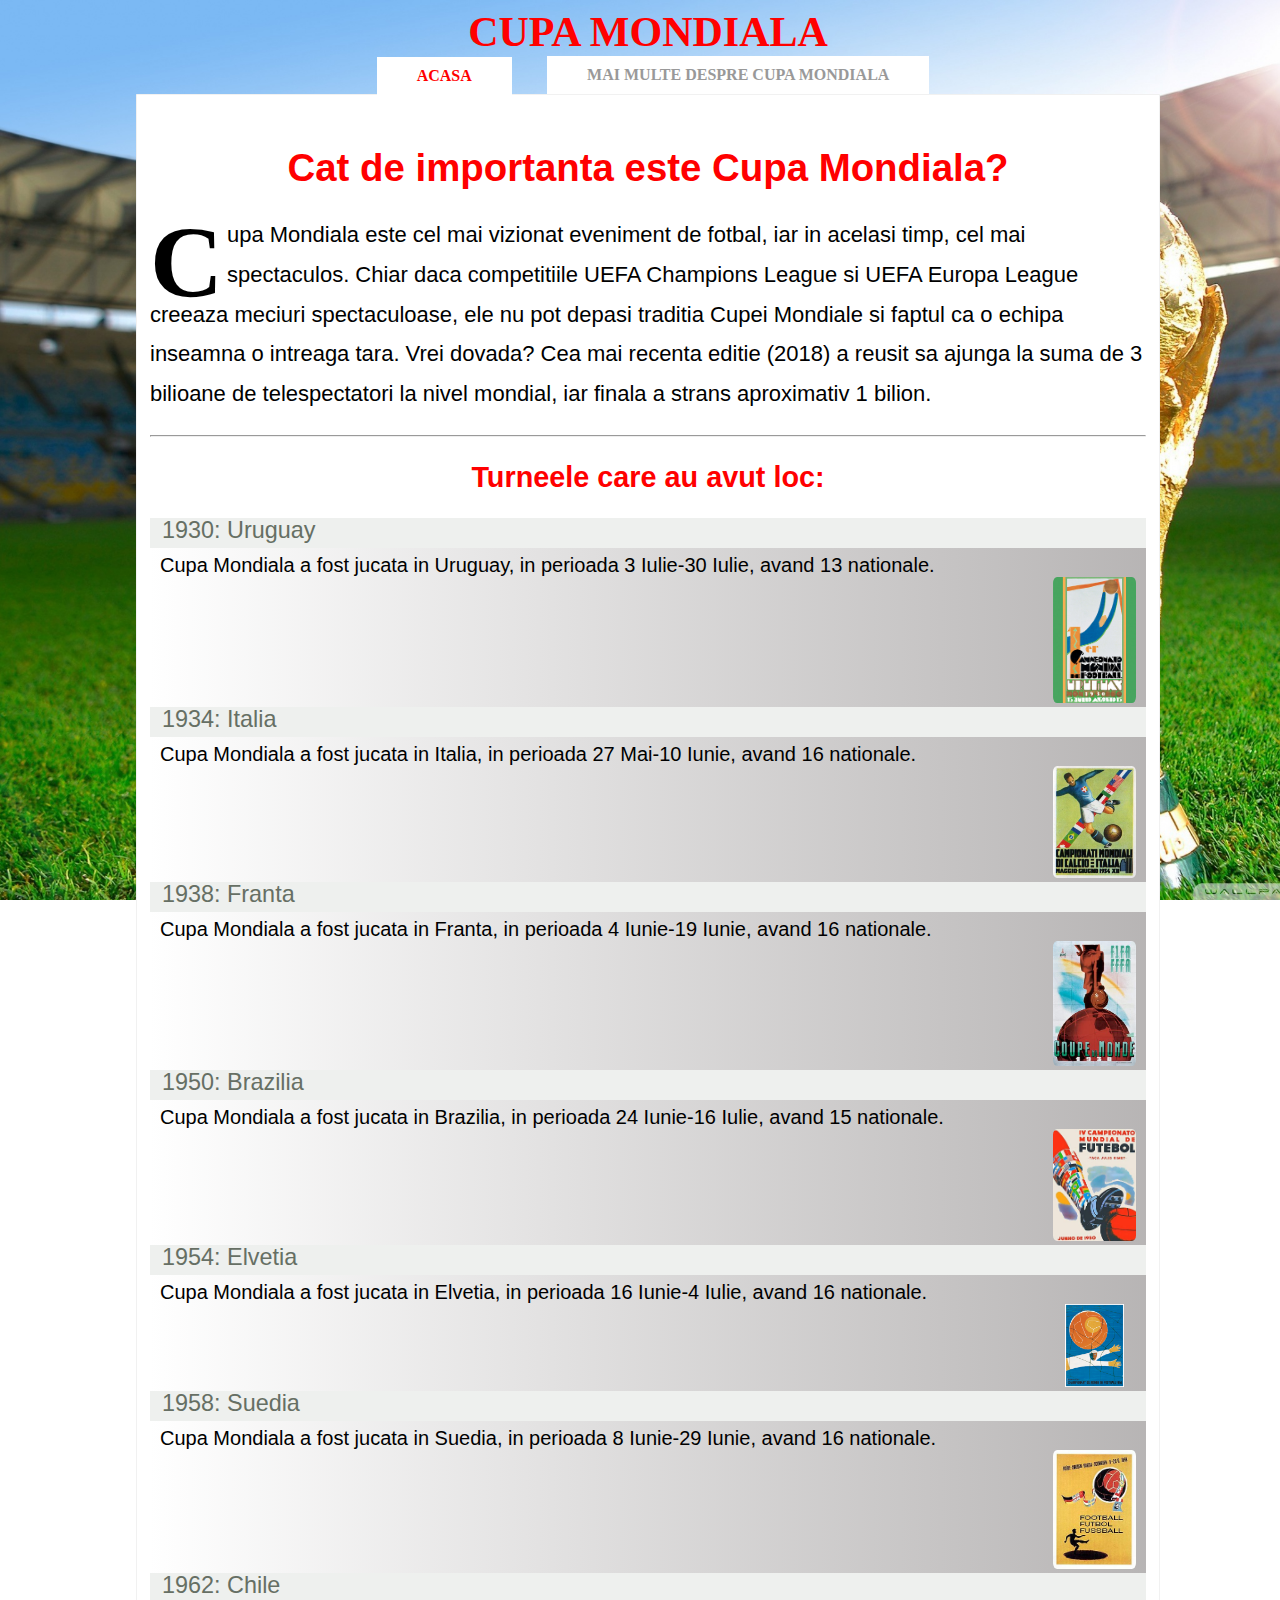
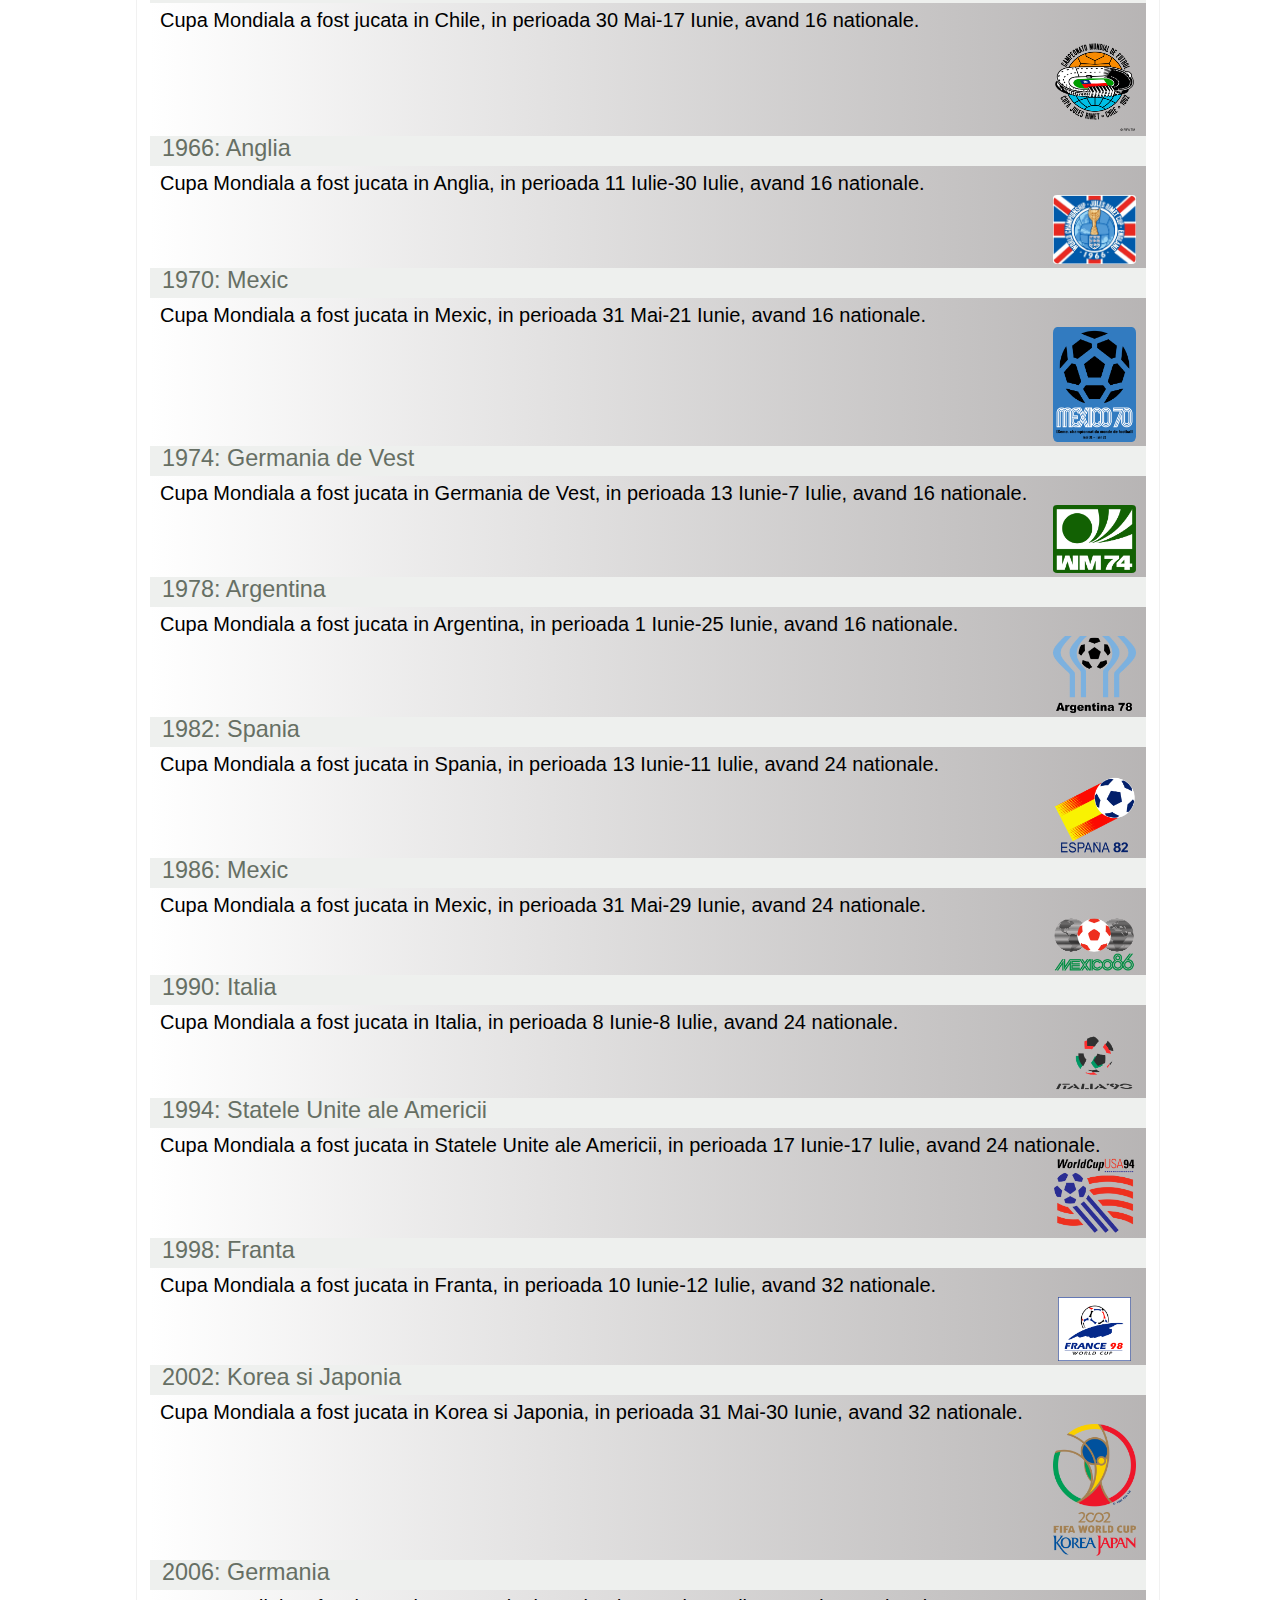
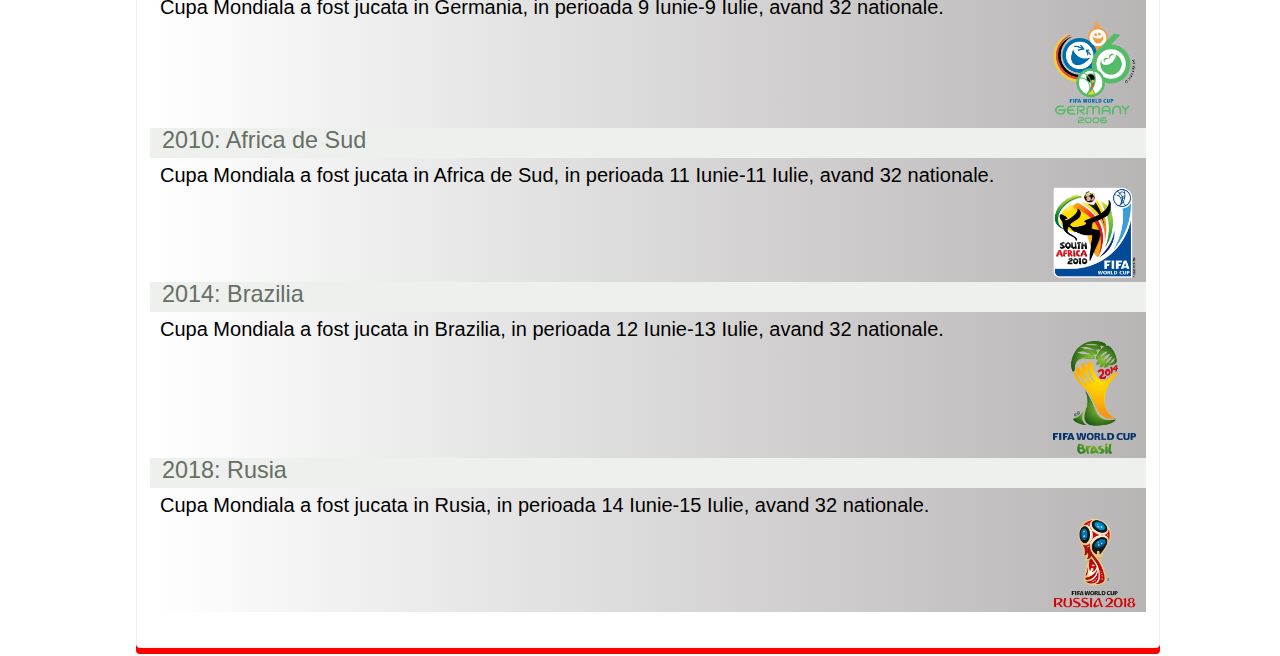
<file: Tehnici Web/Examen/index.html>
<!doctype html>
<html lang="ro">
<head>
    <title>Fifa World Cup</title>
    <meta charset="UTF-8">
    <meta name="viewport" content="width=device-width, initial-scale=1.0">
    <meta http-equiv="X-UA-Compatible" content="ie=edge">
    <link rel="stylesheet" type="text/css" href="css/style.css">
    <meta name="description" content="Cupa Mondiala. O competitie sportiva cu traditie si multi fani.">
    <meta name="keywords" content="FIFA, World, Cup, Fifa World Cup, Football, History, Ball, Competition">
    <script src="js/task6niv1.js"></script>
    <script src="js/task16niv1.js"></script>
</head>
<body onload="salut()">
    <header class="header">
        <h1 class="titlu">Cupa Mondiala</h1>
    </header>
    <nav class="menu">
        <a class="menu-item menu-item-active" href="index.html">Acasa</a>
        <div class="dropdown">
        <div class="dropbtn">Mai multe despre Cupa Mondiala</div>
            <div class="dropdown-content">
                <a href="golgheteri.html">Golgheteri</a>
                <a href="finale.html">Finale</a>
                <a href="js.html">Extra</a>
                <a href="examen.html">Extra Extra Examen</a>
            </div>
        </div> 
    </nav>
    <div class="resume-container">
        <h1 style="text-align:center;">Cat de importanta este Cupa Mondiala?</h1>
            <p class="highlight"><span class="first">C</span>upa Mondiala este 
            cel mai vizionat eveniment de fotbal, iar in acelasi timp, cel mai spectaculos.
            Chiar daca competitiile UEFA Champions League si UEFA Europa League creeaza meciuri spectaculoase,
            ele nu pot depasi traditia Cupei Mondiale si faptul ca o echipa inseamna o intreaga tara. Vrei dovada? Cea mai recenta editie (2018) 
            a reusit sa ajunga la suma de 3 bilioane de telespectatori la nivel mondial, iar finala a strans aproximativ 1 bilion.</p>
        <hr>
        <p id="countdown" style="text-align:center";></p><!--task 6 nivel 1-->
        <h2 style="text-align:center;"> Turneele care au avut loc:</h2>
        <div class="nch">
            <div class="excerpt">
                <h3>1930: Uruguay</h3>
                <div class="Scris">
                   <div class="continut"> Cupa Mondiala a fost jucata in Uruguay, in perioada 3 Iulie-30 Iulie, avand 13 nationale.</div> 
                        <img src="img/30.jpg" alt="Official poster World Cup 1930" width="80" height="80" ></div>

                <h3>1934: Italia</h3>
                <div class="Scris">
                    <div class="continut">Cupa Mondiala a fost jucata in Italia, in perioada 27 Mai-10 Iunie, avand 16 nationale.</div> 
                        <img src="img/34.jpg" alt="Official poster World Cup 1934" width="80" height="80" ></div>

                <h3>1938: Franta </h3>
                <div class="Scris">
                    <div class="continut">Cupa Mondiala a fost jucata in Franta, in perioada 4 Iunie-19 Iunie, avand 16 nationale.</div> 
                        <img src="img/38.jpg" alt="Official poster World Cup 1938"  width="80" height="80" ></div>

                <h3>1950: Brazilia </h3>
                <div class="Scris">
                    <div class="continut">Cupa Mondiala a fost jucata in Brazilia, in perioada 24 Iunie-16 Iulie, avand 15 nationale.</div> 
                        <img src="img/50.jpg" alt="Official poster World Cup 1950" width="80" height="80" ></div>

                <h3>1954: Elvetia </h3>
                <div class="Scris">
                    <div class="continut">Cupa Mondiala a fost jucata in Elvetia, in perioada 16 Iunie-4 Iulie, avand 16 nationale.</div> 
                        <img src="img/54.png" alt="Official poster World Cup 1954" width="80" height="80" ></div>

                <h3>1958: Suedia</h3>
                <div class="Scris">
                    <div class="continut">Cupa Mondiala a fost jucata in Suedia, in perioada 8 Iunie-29 Iunie, avand 16 nationale.</div> 
                        <img src="img/58.jpg" alt="Official poster World Cup 1958" width="80" height="80" ></div>

                <h3>1962: Chile</h3>
                <div class="Scris">
                    <div class="continut">Cupa Mondiala a fost jucata in Chile, in perioada 30 Mai-17 Iunie, avand 16 nationale.</div> 
                        <img src="img/62.png" alt="Official poster World Cup 1962" width="80" height="80" ></div>

                <h3>1966: Anglia</h3>
                <div class="Scris">
                    <div class="continut">Cupa Mondiala a fost jucata in Anglia, in perioada 11 Iulie-30 Iulie, avand 16 nationale.</div> 
                        <img src="img/66.png" alt="Official poster World Cup 1966" width="80" height="80" ></div>

                <h3>1970: Mexic</h3>
                <div class="Scris">
                    <div class="continut">Cupa Mondiala a fost jucata in Mexic, in perioada 31 Mai-21 Iunie, avand 16 nationale.</div> 
                        <img src="img/70.jpg" alt="Official poster World Cup 1970" width="80" height="80" ></div>

                <h3>1974: Germania de Vest</h3>
                <div class="Scris">
                    <div class="continut">Cupa Mondiala a fost jucata in Germania de Vest, in perioada 13 Iunie-7 Iulie, avand 16 nationale.</div> 
                        <img src="img/74.png" alt="Official poster World Cup 1974" width="80" height="80" ></div>

                <h3>1978: Argentina</h3>
                <div class="Scris">
                    <div class="continut">Cupa Mondiala a fost jucata in Argentina, in perioada 1 Iunie-25 Iunie, avand 16 nationale.</div> 
                        <img src="img/78.png" alt="Official poster World Cup 1978" width="80" height="80" ></div>

                <h3>1982: Spania</h3>
                <div class="Scris">
                    <div class="continut">Cupa Mondiala a fost jucata in Spania, in perioada 13 Iunie-11 Iulie, avand 24 nationale.</div> 
                        <img src="img/82.png" alt="Official poster World Cup 1982" width="80" height="80" ></div>

                <h3>1986: Mexic</h3>
                <div class="Scris">
                    <div class="continut">Cupa Mondiala a fost jucata in Mexic, in perioada 31 Mai-29 Iunie, avand 24 nationale.</div> 
                        <img src="img/86.png" alt="Official poster World Cup 1986" width="80" height="80" ></div>

                <h3>1990: Italia</h3>
                <div class="Scris">
                    <div class="continut">Cupa Mondiala a fost jucata in Italia, in perioada 8 Iunie-8 Iulie, avand 24 nationale.</div> 
                        <img src="img/90.png" alt="Official poster World Cup 1990" width="80" height="80" ></div>

                <h3>1994: Statele Unite ale Americii</h3>
                <div class="Scris">
                    <div class="continut">Cupa Mondiala a fost jucata in Statele Unite ale Americii, in perioada 17 Iunie-17 Iulie, avand 24 nationale.</div> 
                        <img src="img/94.png" alt="Official poster World Cup 1994" width="80" height="80" ></div>

                <h3>1998: Franta</h3>
                <div class="Scris">
                    <div class="continut">Cupa Mondiala a fost jucata in Franta, in perioada 10 Iunie-12 Iulie, avand 32 nationale.</div> 
                        <img src="img/98.png" alt="Official poster World Cup 1998" width="80" height="80"></div>

                <h3>2002: Korea si Japonia</h3>
                <div class="Scris">
                    <div class="continut">Cupa Mondiala a fost jucata in Korea si Japonia, in perioada 31 Mai-30 Iunie, avand 32 nationale.</div> 
                        <img src="img/02.png" alt="Official poster World Cup 2002" width="80" height="80"  ></div>

                <h3>2006: Germania</h3>
                <div class="Scris">
                    <div class="continut">Cupa Mondiala a fost jucata in Germania, in perioada 9 Iunie-9 Iulie, avand 32 nationale.</div> 
                        <img src="img/06.png" alt="Official poster World Cup 2006" width="80" height="80" ></div>

                <h3>2010: Africa de Sud</h3>
                <div class="Scris">
                    <div class="continut">Cupa Mondiala a fost jucata in Africa de Sud, in perioada 11 Iunie-11 Iulie, avand 32 nationale.</div> 
                        <img src="img/10.png" alt="Official poster World Cup 2010" width="80" height="80" ></div>

                <h3>2014: Brazilia</h3>
                <div class="Scris">
                    <div class="continut">Cupa Mondiala a fost jucata in Brazilia, in perioada 12 Iunie-13 Iulie, avand 32 nationale.</div> 
                        <img src="img/14.png" alt="Official poster World Cup 2014" width="80" height="80" ></div>

                <h3>2018: Rusia</h3>
                <div class="Scris">
                    <div class="continut">Cupa Mondiala a fost jucata in Rusia, in perioada 14 Iunie-15 Iulie, avand 32 nationale.</div> 
                        <img src="img/18.png" alt="Official poster World Cup 2018" width="80" height="80" ></div>
            </div>
        </div>
    </div>
</body>
</html>
</file>
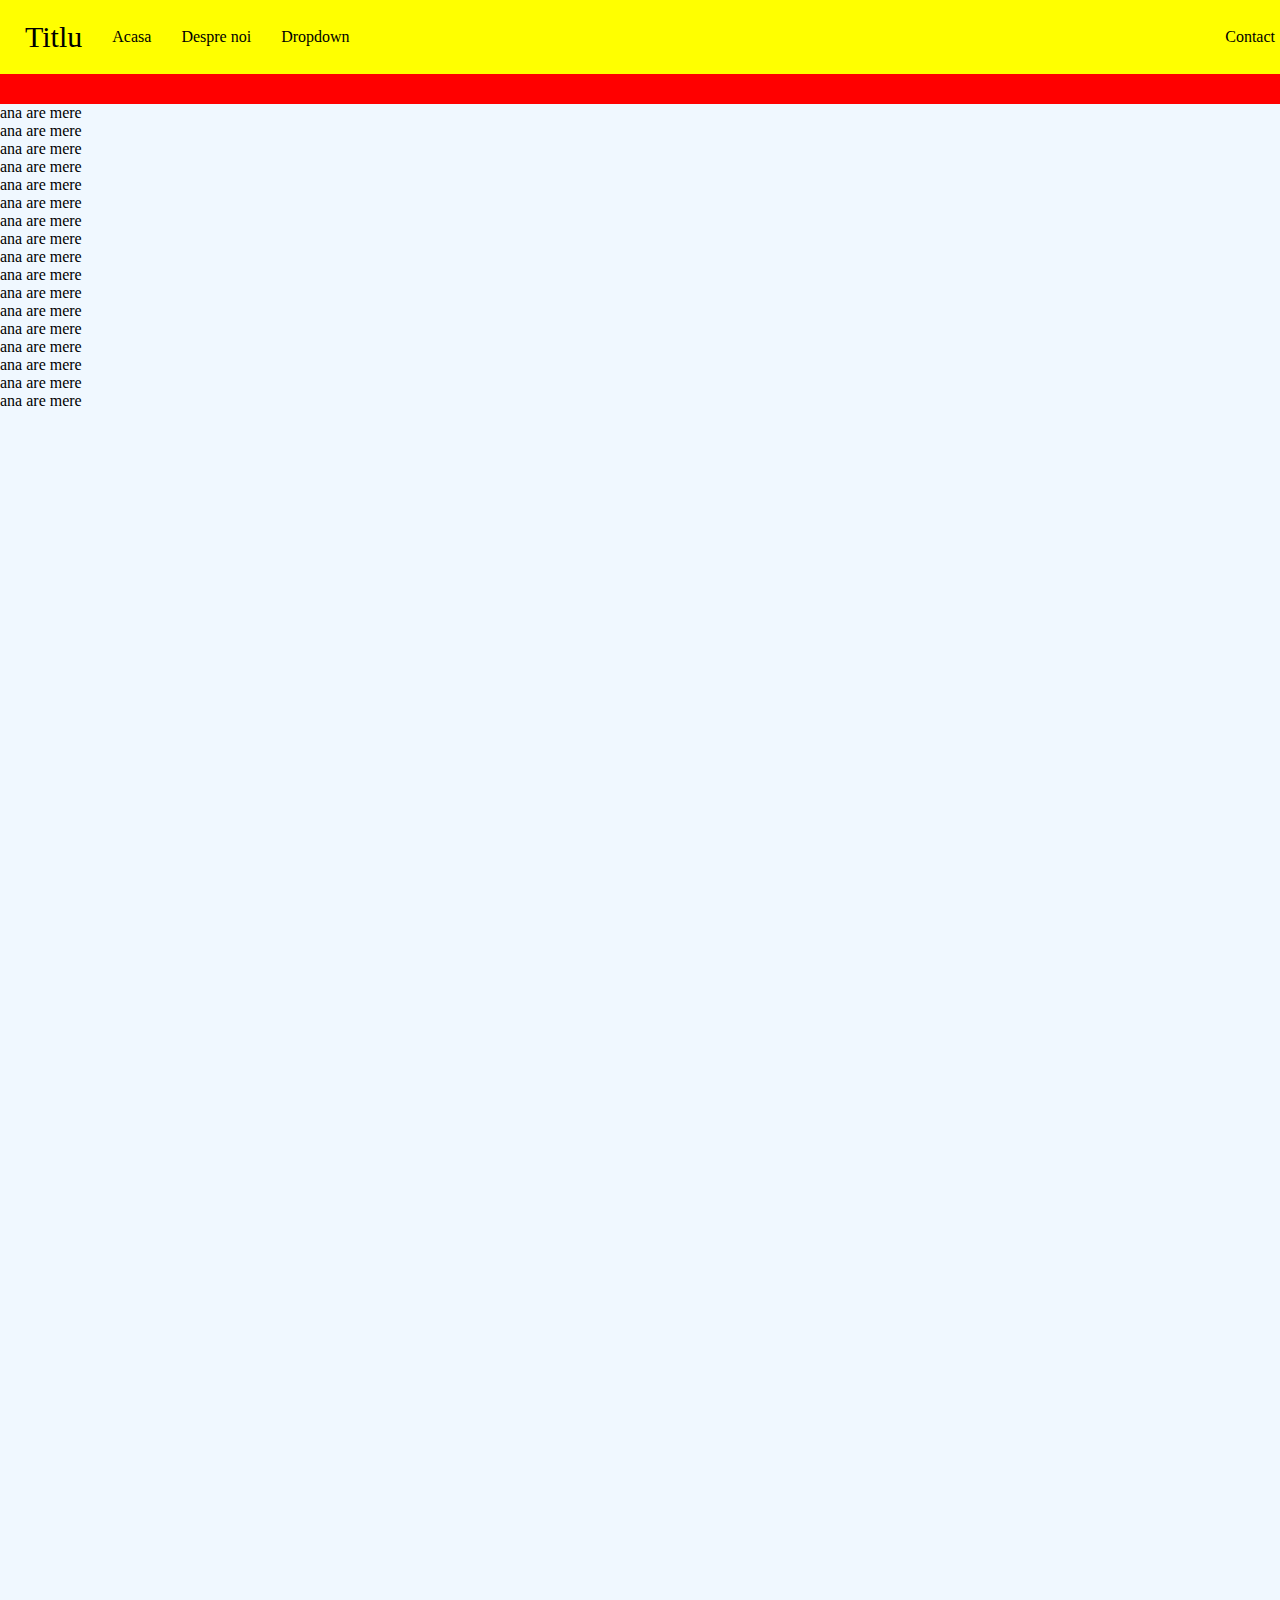
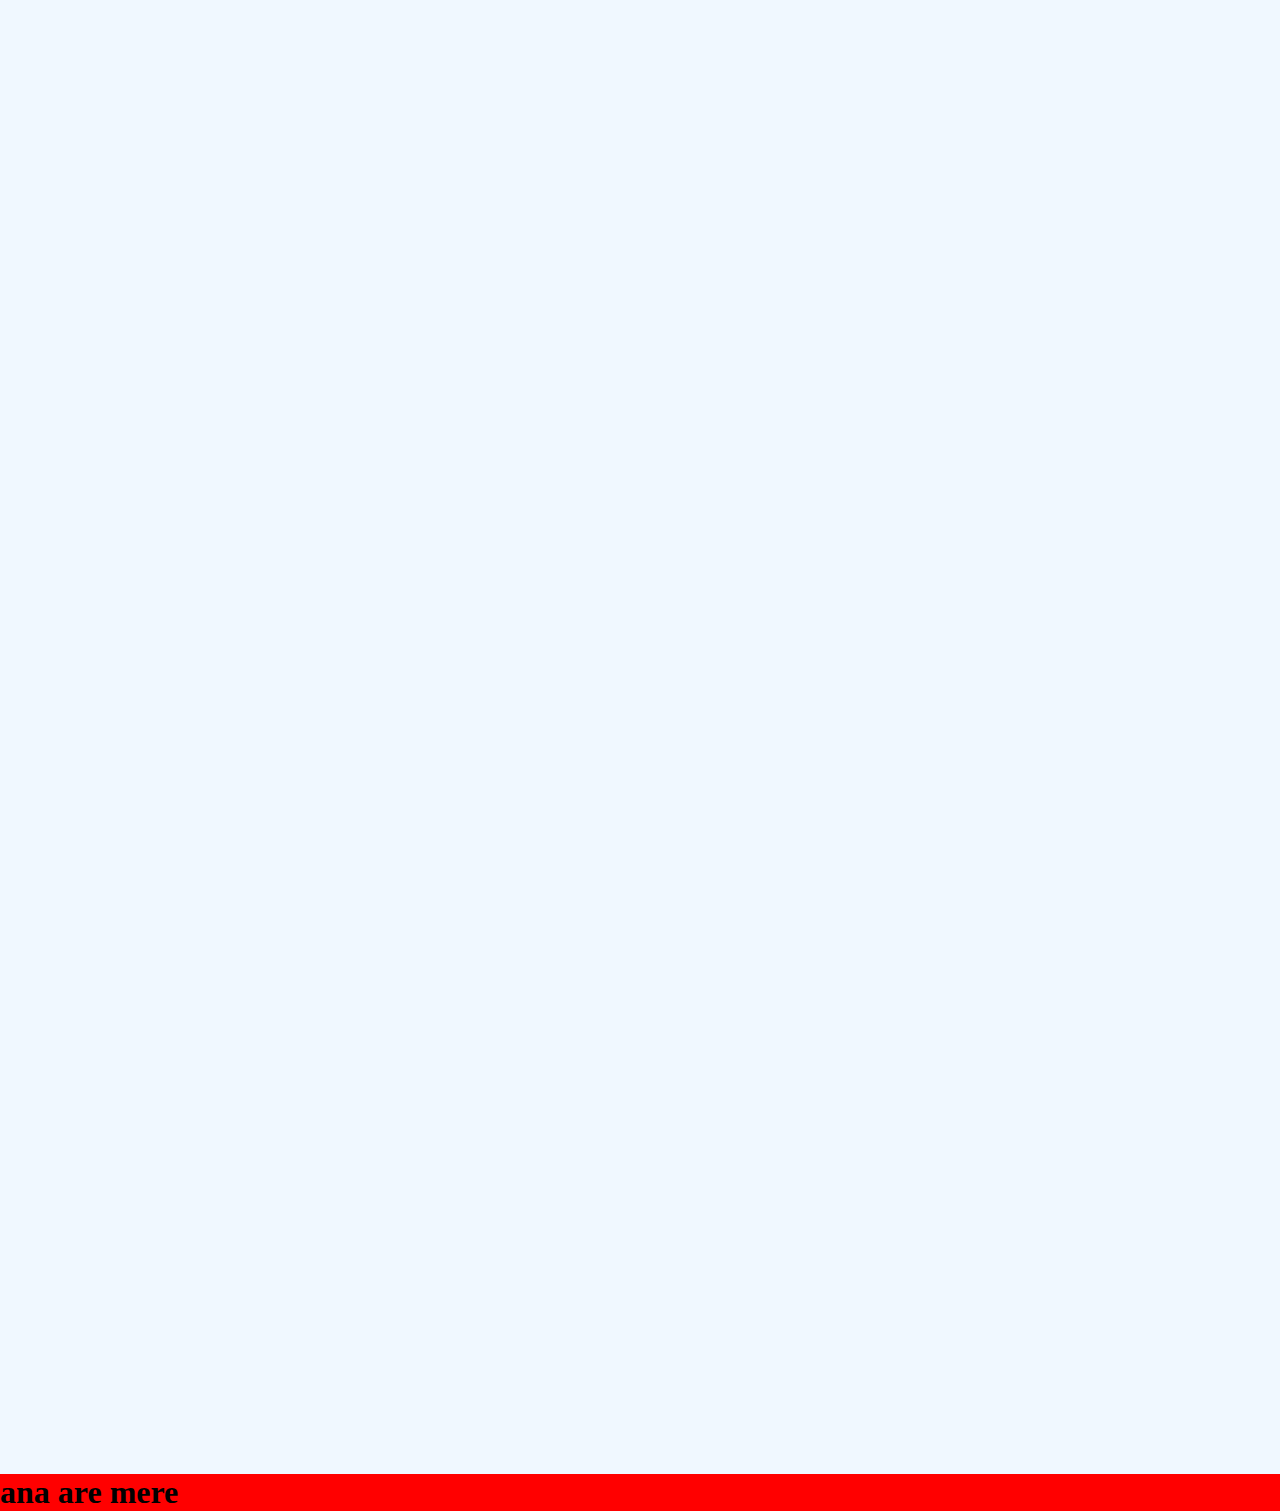
<file: Tehnici Web/Tutoriat 3/index.html>
<!DOCTYPE html>
<html lang="en">
<head>
    <meta charset="UTF-8">
    <meta name="viewport" content="width=device-width, initial-scale=1.0">
    <title>Tutoriat TW</title>
    <link type="text/css" rel="stylesheet" href="style.css">
</head>
<body>
    <header>
        <nav role="navigation">
            <ul class="navbar">
                <div class="aliniat-la-stanga">
                    <li><a href="#">Titlu</a></li>
                    <li><a href="#">Acasa</a></li>
                    <li><a href="#">Despre noi</a></li>
                    <li>
                        <div class="dropdown">
                            <a href="#" class="dropdown-trigger">Dropdown</a>
                            <div class="dropdown-content">
                                <span class="dropdown-span">Link1</span>
                                <span class="dropdown-span">Link2</span>
                                <span class="dropdown-span">Link3</span>
                            </div>
                        </div>
                    </li>
                </div>
                <div class="aliniat-la-dreapta">
                    <li><a href="#">Contact</a></li>
                </div>
            </ul>
        </nav>
    </header>
    <main role="main">
        <div>
            <div style="position: sticky; width: 100%; top: 0; background-color: red; height: 30px"></div>
            <p>ana are mere</p>
            <p>ana are mere</p>
            <p>ana are mere</p>
            <p>ana are mere</p>
            <p>ana are mere</p>
            <p>ana are mere</p>
            <p>ana are mere</p>
            <p>ana are mere</p>
            <p>ana are mere</p>
            <p>ana are mere</p>
            <p>ana are mere</p>
            <p>ana are mere</p>
            <p>ana are mere</p>
            <p>ana are mere</p>
            <p>ana are mere</p>
            <p>ana are mere</p>
            <p>ana are mere</p>
        </div>
    </main>
    <footer>
        <h1>ana are mere</h1>
    </footer>
</body>
</html>
</file>
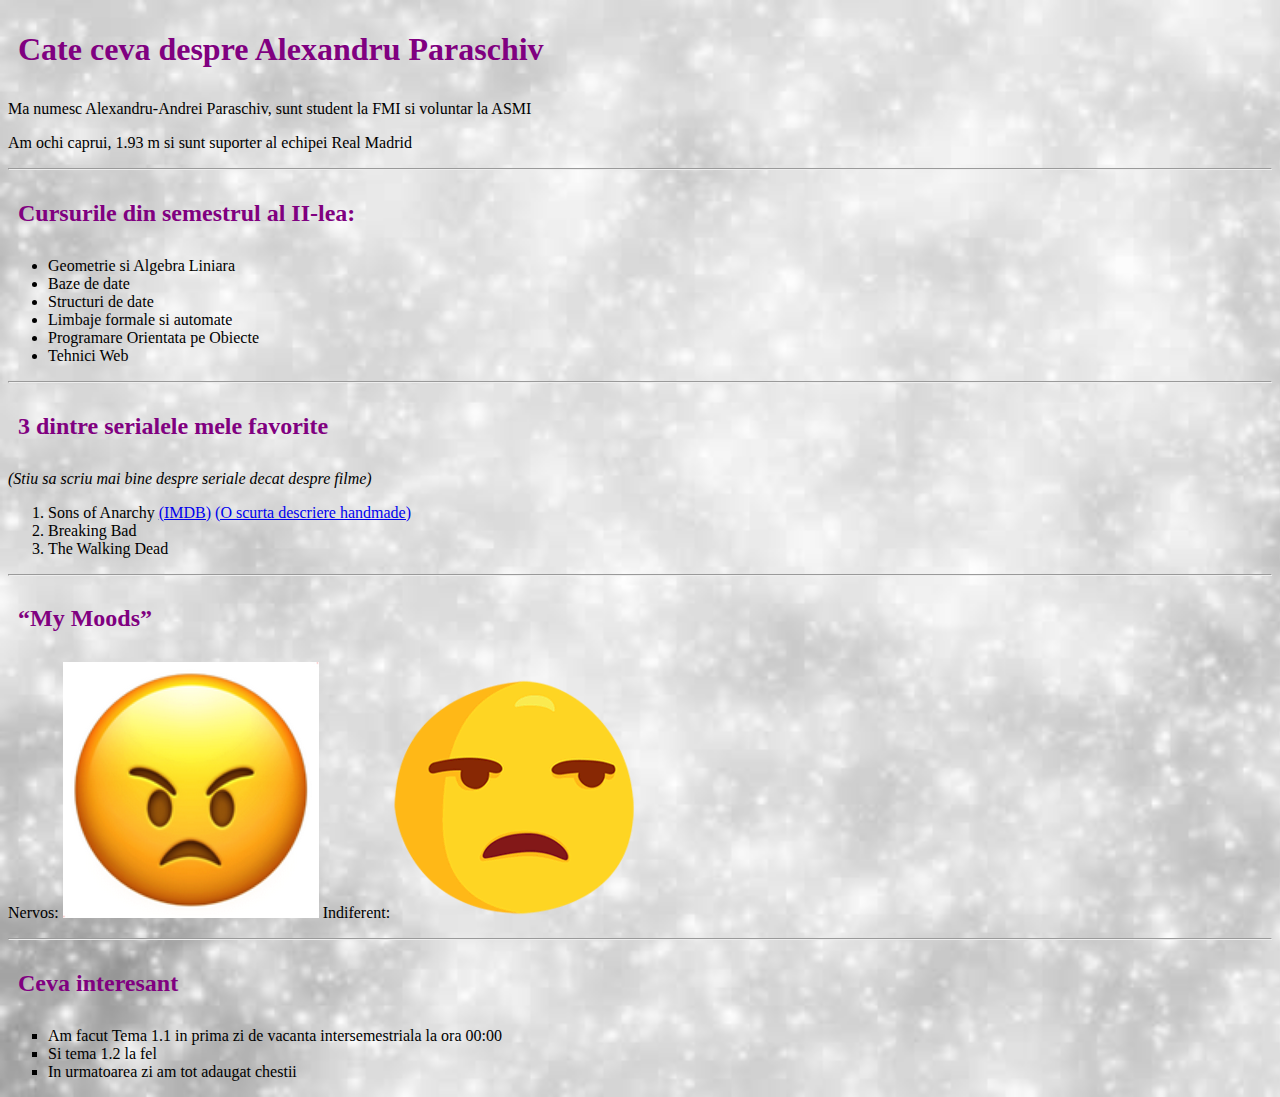
<file: Tehnici Web/Laborator 1/Tema 1.2/index.html>
<!doctype html>
<html>
<head>
	<title>O pagina despre mine</title>
<meta name="viewport" content="width=device-width, initial-scale=1.0">

<link rel="stylesheet" href="index.css">
</head>
<body>

<h1 class="test">Cate ceva despre Alexandru Paraschiv</h1>
<p> Ma numesc Alexandru-Andrei Paraschiv, sunt student la FMI si voluntar la ASMI</p>
<p>Am ochi caprui, 1.93 m si sunt suporter al echipei Real Madrid</p>

<hr>

<h2 class="test"> Cursurile din semestrul al II-lea: </h2>
<ul>
	<li> Geometrie si Algebra Liniara </li>
	<li> Baze de date </li>
	<li> Structuri de date </li>
	<li> Limbaje formale si automate </li>
	<li> Programare Orientata pe Obiecte </li>
	<li> Tehnici Web </li>
</ul>

<hr>

<h2 class="test"> 3 dintre serialele mele favorite </h2>
<i>(Stiu sa scriu mai bine despre seriale decat despre filme)</i>

<ol>
	<li> Sons of Anarchy <a href="https://www.imdb.com/title/tt1124373/">(IMDB)</a> <a href="soa.html">(O scurta descriere handmade)</a> </li>
	<li> Breaking Bad </li>
	<li> The Walking Dead </li>
</ol>

<hr>

<h2 class="test"><q>My Moods</q></h2>

<p>Nervos:
<img src="angry-face.png" alt="Fata nervoasa" style="width:256px;height:256px;border:0">
Indiferent:
<img src="unamused-face-messenger.png" alt="Mda..." style="width:240px;height:240px;border:0">
</p>
<hr>

<h2 class="test">Ceva interesant </h2>

<ul style="list-style-type:square">
	<li>Am facut Tema 1.1 in prima zi de vacanta intersemestriala la ora 00:00</li>
	<li>Si tema 1.2 la fel</li>
	<li>In urmatoarea zi am tot adaugat chestii</li>

</ul>

</body>
</html>
</file>
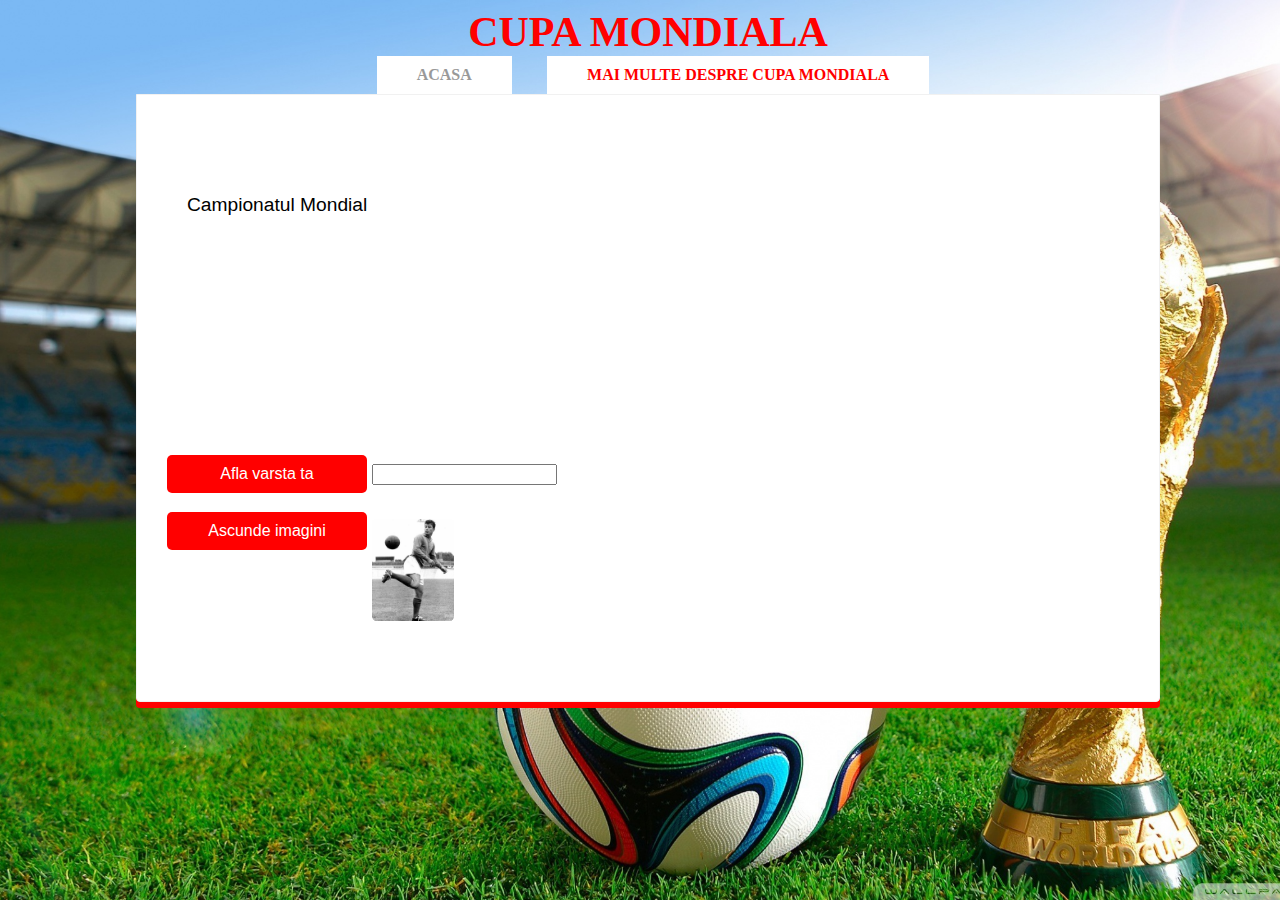
<file: Tehnici Web/Examen/Examen.html>
<!doctype html>
<html lang="ro">
<head>
    <title>Examen</title>
    <meta charset="UTF-8">
    <meta name="viewport" content="width=device-width, initial-scale=1.0">
    <meta http-equiv="X-UA-Compatible" content="ie=edge">
    <script src="js/index.js"></script>
    <meta name="description" content="Cupa Mondiala. O competitie sportiva cu traditie si multi fani.">
    <meta name="keywords" content="FIFA, World, Cup, Fifa World Cup, Football, History, Ball, Competition">
    <script src="js/task4niv2.js"></script>
    <link rel="stylesheet" type="text/css" href="css/styleex.css">
    <script src="js/task2niv2.js"></script>
    <script src="js/task8niv1.js"></script>
    <script src="js/task1niv2.js"></script>
    <script src="js/task3niv2.js"></script>
</head>
<body onload="titlu()">
    <header class="header">
        <h1 class="titlu">Cupa Mondiala</h1>
    </header>
    <nav class="menu">
        <a class="menu-item" href="index.html">Acasa</a>
        <div class="dropdown">
        <div class="dropbtn">Mai multe despre Cupa Mondiala</div>
            <div class="dropdown-content">
                <a href="golgheteri.html">Golgheteri</a>
                <a href="finale.html">Finale</a>
                <a href="js.html">Extra</a>
                <a class="menu-item-active" href="examen.html">Extra Extra Examen</a>
            </div>
        </div> 
        
    </nav>
<div class="resume-container">
    <article>
        <p id="task2"></p> <!--task 2 nivel 2-->
    </article>
    <button type="button" onclick="varsta()" value = "Varsta" id="buttonvarsta" >Afla varsta ta</button>
    <input type="text" id="myText" value="">
    <p id="placeholder"></p>
    <p id="task1"></p>
    <button type="button" onclick="myFunction()" value = "Ascunde" id="button">Ascunde imagini</button><!--task 8 nivel 1-->
    <img src="img/tabel1.jpg">
    <footer>
    <p id="task2.1"></p><!--task 2 nivel 2-->
    <p id="task4"></p><!--task 4 nivel 2-->
    </footer>
</div>
</body>
</html>
</file>
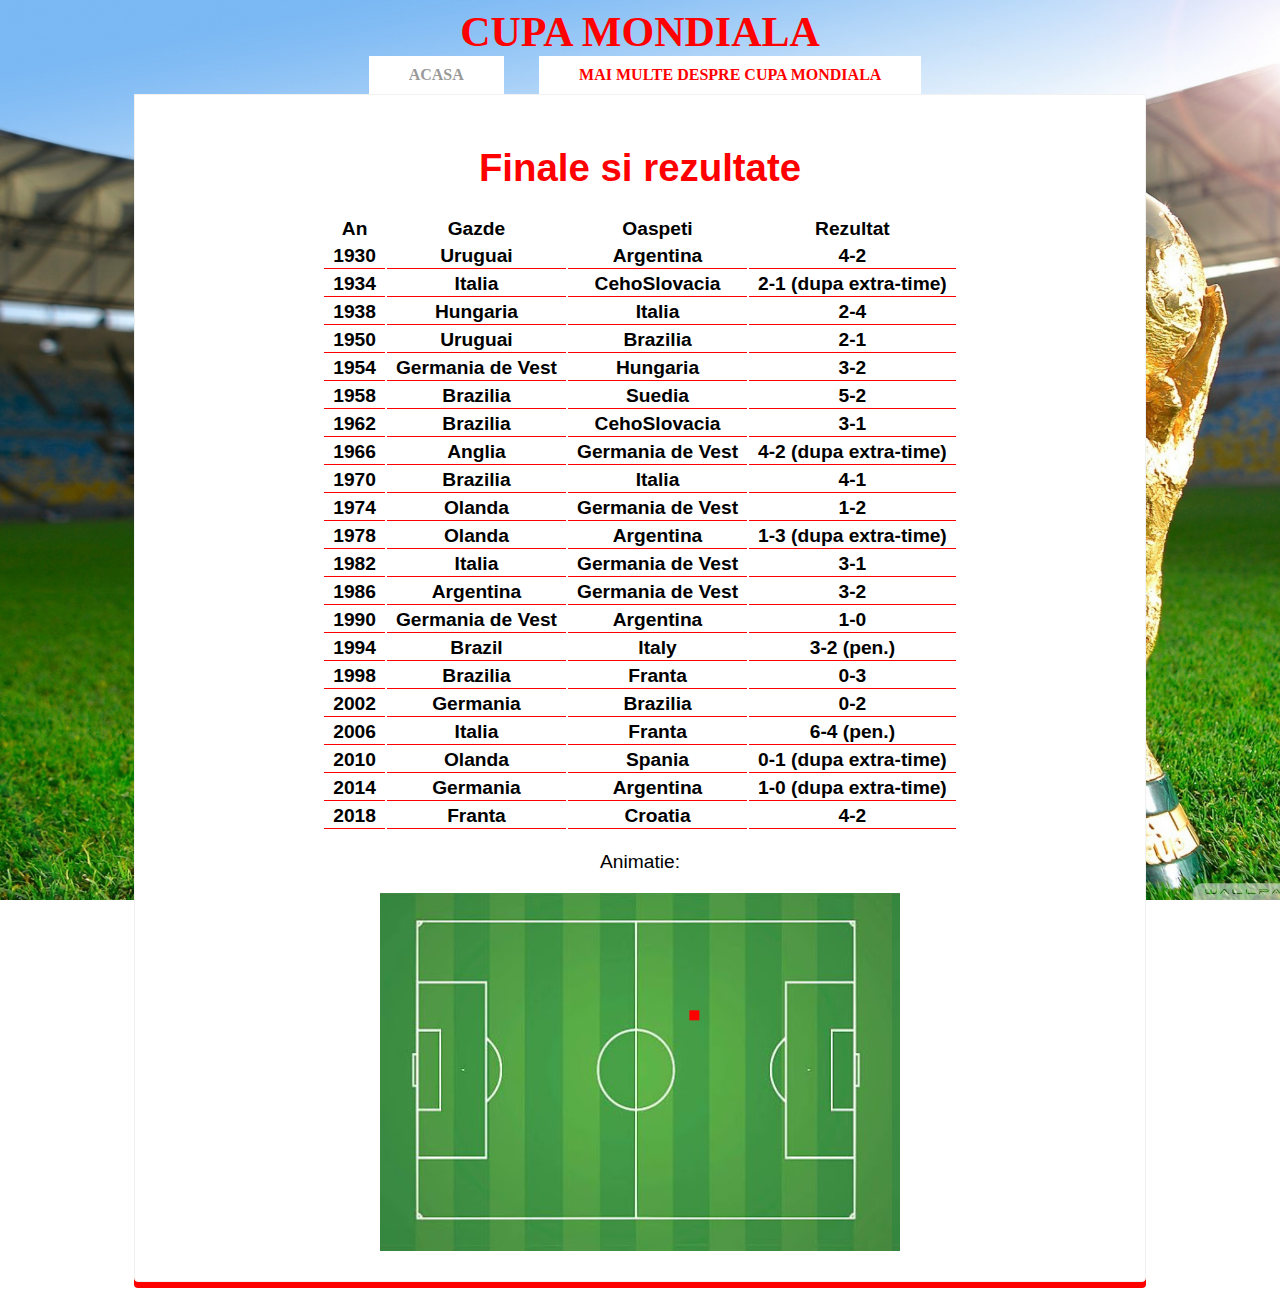
<file: Tehnici Web/Examen/finale.html>
<!doctype html>
<html lang="ro">
<head>
    <title>Finale</title>
    <meta charset="UTF-8">
    <meta name="viewport" content="width=device-width, initial-scale=1.0">
    <meta http-equiv="X-UA-Compatible" content="ie=edge">
    <link rel="stylesheet" type="text/css" href="css/stylef.css">
    <meta name="description" content="Finalele care au avut loc la Cupa Mondiala.">
    <meta name="keywords" content="FIFA, World, Cup, Fifa World Cup, Football, History, Ball, Competition">
    <meta http-equiv="refresh" content="120">
    <script src="js/task1niv3.js"></script>
</head>
<body onload="anime()">
    <header class="header">
        <h1 class="titlu">Cupa Mondiala</h1>
    </header>
    <nav class="menu">
        <a class="menu-item" href="index.html">Acasa</a>
        <div class="dropdown">
        <button class="dropbtn">Mai multe despre Cupa Mondiala</button>
            <div class="dropdown-content">
                <a href="golgheteri.html">Golgheteri</a>
                <a class="menu-item-active" href="finale.html">Finale</a>
                <a href="js.html">Extra</a>
                <a href="examen.html">Extra Extra Examen</a>
            </div>
        </div>
        
    </nav>
    <div class="resume-container">
        <h1 style="text-align:center;">Finale si rezultate</h1>
    <table class="center">
<tr>
<th>An</th>
<th>Gazde</th>
<th>Oaspeti</th>
<th>Rezultat</th>
</tr>
<tr>
<td class="centru">1930</td>
<td>Uruguai</td>
<td>Argentina</td>
<td>4-2</td>
</tr>
<tr>
<td class="centru">1934</td>
<td>Italia</td>
<td>CehoSlovacia</td>
<td>2-1 (dupa extra-time)</td>
</tr>
<tr>
<td class="centru">1938</td>
<td>Hungaria</td>
<td>Italia</td>
<td>2-4</td>
</tr>
<tr>
<td class="centru">1950</td>
<td>Uruguai</td>
<td>Brazilia</td>
<td>2-1</td>
</tr>
<tr>
<td class="centru">1954</td>
<td>Germania de Vest</td>
<td>Hungaria</td>
<td>3-2</td>
</tr>
<tr>
<td class="centru">1958</td>
<td>Brazilia</td>
<td>Suedia</td>
<td>5-2</td>
</tr>
<tr>
<td class="centru">1962</td>
<td>Brazilia</td>
<td>CehoSlovacia</td>
<td>3-1</td>
</tr>
<tr>
<td class="centru">1966</td>
<td>Anglia</td>
<td>Germania de Vest</td>
<td> 4-2 (dupa extra-time)</td>
</tr>
<tr>
<td class="centru">1970</td>
<td>Brazilia</td>
<td>Italia</td>
<td>4-1</td>
</tr>
<tr>
<td class="centru">1974</td>
<td>Olanda</td>
<td>Germania de Vest</td>
<td>1-2</td>
</tr>
<tr>
<td class="centru">1978</td>
<td>Olanda</td>
<td>Argentina</td>
<td>1-3 (dupa extra-time)</td>
</tr>
<tr>
<td class="centru">1982</td>
<td>Italia</td>
<td>Germania de Vest</td>
<td>3-1</td>
</tr>
<tr>
<td class="centru">1986</td>
<td>Argentina</td>
<td>Germania de Vest</td>
<td>3-2</td>
</tr>
<tr>
<td class="centru">1990</td>
<td>Germania de Vest</td>
<td>Argentina</td>
<td>1-0</td>
</tr>
<tr>
<td class="centru">1994</td>
<td>Brazil</td>
<td>Italy</td>
<td>  3-2 (pen.)</td>
</tr>
<tr>
<td class="centru">1998</td>
<td>Brazilia</td>
<td>Franta</td>
<td>0-3</td>
</tr>
<tr>
<td class="centru">2002</td>
<td>Germania</td>
<td>Brazilia</td>
<td>0-2</td>
</tr><tr>
<td class="centru">2006</td>
<td>Italia</td>
<td>Franta</td>
<td>6-4 (pen.)</td>
</tr><tr>
<td class="centru">2010</td>
<td>Olanda</td>
<td>Spania</td>
<td>0-1 (dupa extra-time)</td>
</tr><tr>
<td class="centru">2014</td>
<td>Germania</td>
<td>Argentina</td>
<td>1-0 (dupa extra-time)</td>
</tr><tr>
  <td class="centru">2018</td>
  <td>Franta</td>
  <td>Croatia</td>
  <td>4-2</td>
</tr></table>

    <p>Animatie:</p>
    <canvas id="canvas" width="520" height="358" style="background: url('css/fp1.jpg');"></canvas>
</div>
</body>
</html>
</file>
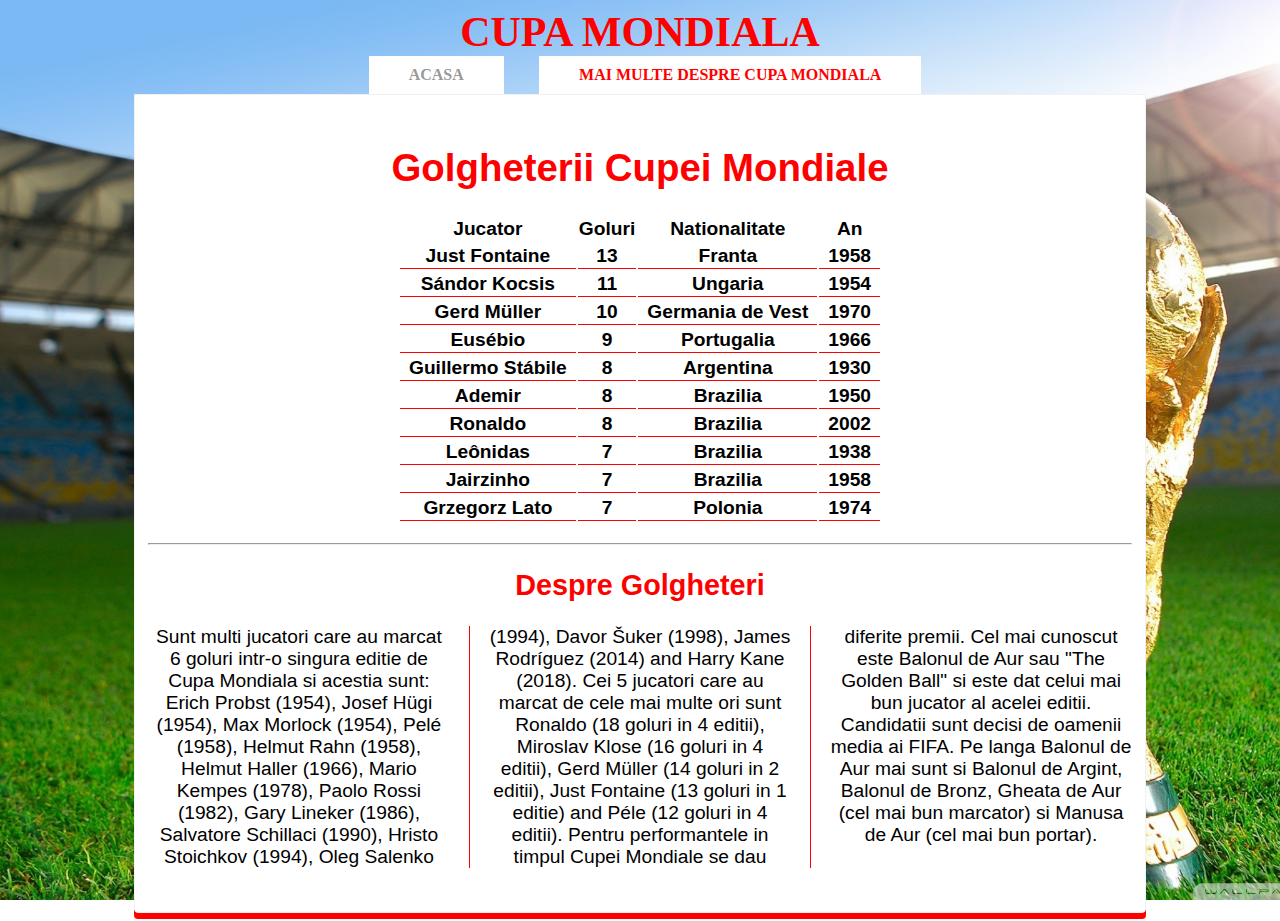
<file: Tehnici Web/Examen/golgheteri.html>
<!doctype html>
<html lang="ro">
<head>
    <title>Golgheteri</title>
    <meta charset="UTF-8">
    <meta name="viewport" content="width=device-width, initial-scale=1.0">
    <meta http-equiv="X-UA-Compatible" content="ie=edge">
    <link rel="stylesheet" type="text/css" href="css/styleg.css">
    <meta name="description" content="Gogheterii cupei mondiale.">
    <meta name="keywords" content="FIFA, World, Cup, Fifa World Cup, Football, History, Ball, Competition">
    <meta http-equiv="refresh" content="120">
    <script src="js/task4niv2.js"></script>
</head>
<body>
    <header class="header">
        <h1 class="titlu">Cupa Mondiala</h1>
    </header>
    <nav class="menu">
        <a class="menu-item" href="index.html">Acasa</a>
        <div class="dropdown">
        <button class="dropbtn">Mai multe despre Cupa Mondiala</button>
            <div class="dropdown-content">
                <a class="menu-item-active" href="golgheteri.html">Golgheteri</a>
                <a href="finale.html">Finale</a>
                <a href="js.html">Extra</a>
                <a href="Examen.html">Extra Extra Examen</a>
            </div>
        </div>
    
    </nav>
    <div class="resume-container">
        <h1 style="text-align:center;">Golgheterii Cupei Mondiale</h1>
        <div style="text-align:center;">
        <table class="center">
            <tr>
                <th>Jucator</th>
                <th>Goluri</th>
                <th>Nationalitate</th>
                <th>An</th>
            </tr>
            <tr>
                <td class="centru">Just Fontaine</td>
                <td>13</td>
                <td class="centru">Franta</td>
                <td>1958</td>
            </tr>
            <tr>
                <td class="centru">Sándor Kocsis</td>
                <td>11</td>
                <td class="centru">Ungaria</td>
                <td>1954</td>
            </tr>
            <tr>
                <td class="centru">Gerd Müller </td>
                <td>10</td>
                <td class="centru">Germania de Vest</td>
                <td>1970</td>
            </tr>
            <tr>
                <td class="centru">Eusébio</td>
                <td>9</td>
                <td class="centru">Portugalia</td>
                <td>1966</td>
            </tr>
            <tr>
                <td class="centru">Guillermo Stábile</td>
                <td>8</td>
                <td class="centru">Argentina</td>
                <td>1930</td>
            </tr>
            <tr>
                <td class="centru">Ademir</td>
                <td>8</td>
                <td class="centru">Brazilia</td>
                <td>1950</td>
            </tr>
            <tr>
                <td class="centru">Ronaldo</td>
                <td>8</td>
                <td class="centru">Brazilia</td>
                <td>2002</td>
            </tr>
            <tr>
                <td class="centru">Leônidas</td>
                <td>7</td>
                <td class="centru">Brazilia</td>
                <td>1938</td>
            </tr>
            <tr>
                <td class="centru">Jairzinho</td>
                <td>7</td>
                <td class="centru">Brazilia</td>
                <td>1958</td>
            </tr>
            <tr>
                <td class="centru">Grzegorz Lato</td>
                <td>7</td>
                <td class="centru">Polonia</td>
                <td>1974</td>
            </tr>
            </table>
            </div>
<hr>    
<h2 style="text-align:center;"> Despre Golgheteri</h2>

<div class="coloane">
Sunt multi jucatori care au marcat 6 goluri intr-o singura editie de Cupa Mondiala si acestia sunt: Erich Probst (1954), Josef Hügi (1954), Max Morlock (1954), Pelé (1958), 
Helmut Rahn (1958), Helmut Haller (1966), Mario Kempes (1978), Paolo Rossi (1982), Gary Lineker (1986), Salvatore Schillaci (1990), 
Hristo Stoichkov (1994), Oleg Salenko (1994), Davor Šuker (1998), James Rodríguez (2014) and Harry Kane (2018).

Cei 5 jucatori care au marcat de cele mai multe ori sunt Ronaldo (18 goluri in 4 editii), Miroslav Klose (16 goluri in 4 editii), 
Gerd Müller (14 goluri in 2 editii), Just Fontaine (13 goluri in 1 editie) and Péle (12 goluri in 4 editii).

Pentru performantele in timpul Cupei Mondiale se dau diferite premii. Cel mai cunoscut este Balonul de Aur sau "The Golden Ball" si este dat
celui mai bun jucator al acelei editii. Candidatii sunt decisi de oamenii media ai FIFA. Pe langa Balonul de Aur
mai sunt si Balonul de Argint, Balonul de Bronz, Gheata de Aur (cel mai bun marcator) si Manusa de Aur (cel mai bun portar).
    </div>
    <footer>
    <p id="task4"></p>
    </footer>
</div>
</body>
</html>
</file>
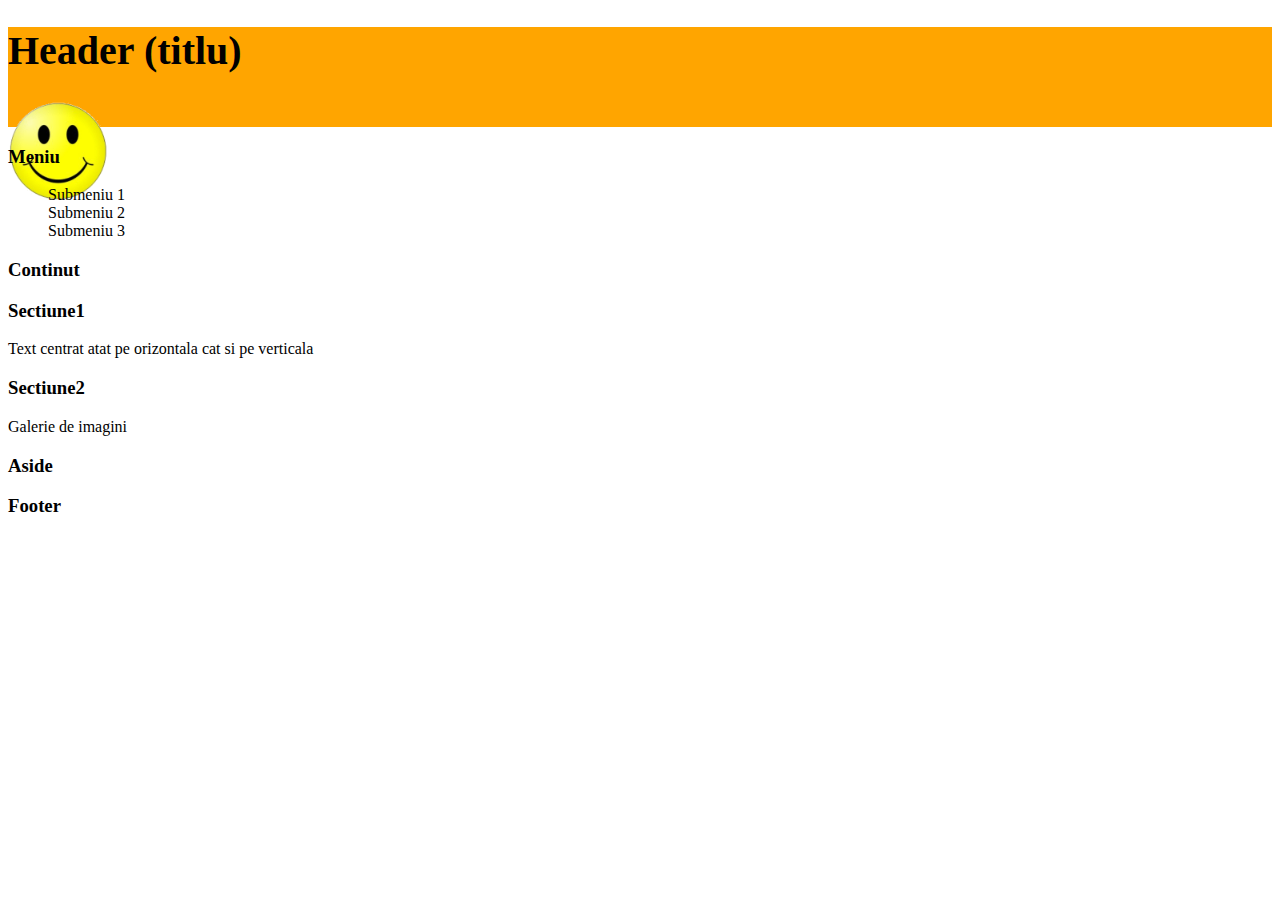
<file: Tehnici Web/Laborator 3/layout.html>
<!DOCTYPE html> 
<html lang="ro"> 
<head> 
<meta charset="utf-8">
<title> Layout CSS </title>
<link rel="stylesheet" href="style.css">
</head>
<body> 





<header id="header">  
<h1>Header (titlu) </h1>
<img src="smiley.gif" alt="Logo" style="width:100px;height:100px;align:right">
</header>




<nav id="meniu">
<h3>Meniu</h3>
<ul id="submeniu" style="list-style-type:none;">
<li>Submeniu 1</li>
<li>Submeniu 2</li>
<li>Submeniu 3</li>
</ul>
</nav>




<div id="continut">

<h3>Continut</h3>

<div id="container-sectiuni">

<section id="s1">
<h3>Sectiune1</h3> 
<p>Text centrat atat pe orizontala cat si pe verticala</p>
</section>

<section id="s2">
<h3>Sectiune2</h3>
<p>Galerie de imagini</p>
</section>

</div>

<aside id="aside">
<h3>Aside</h3>
</aside>

</div>

<footer>
<h3>Footer</h3>
</footer>

</body>
</html>
</file>
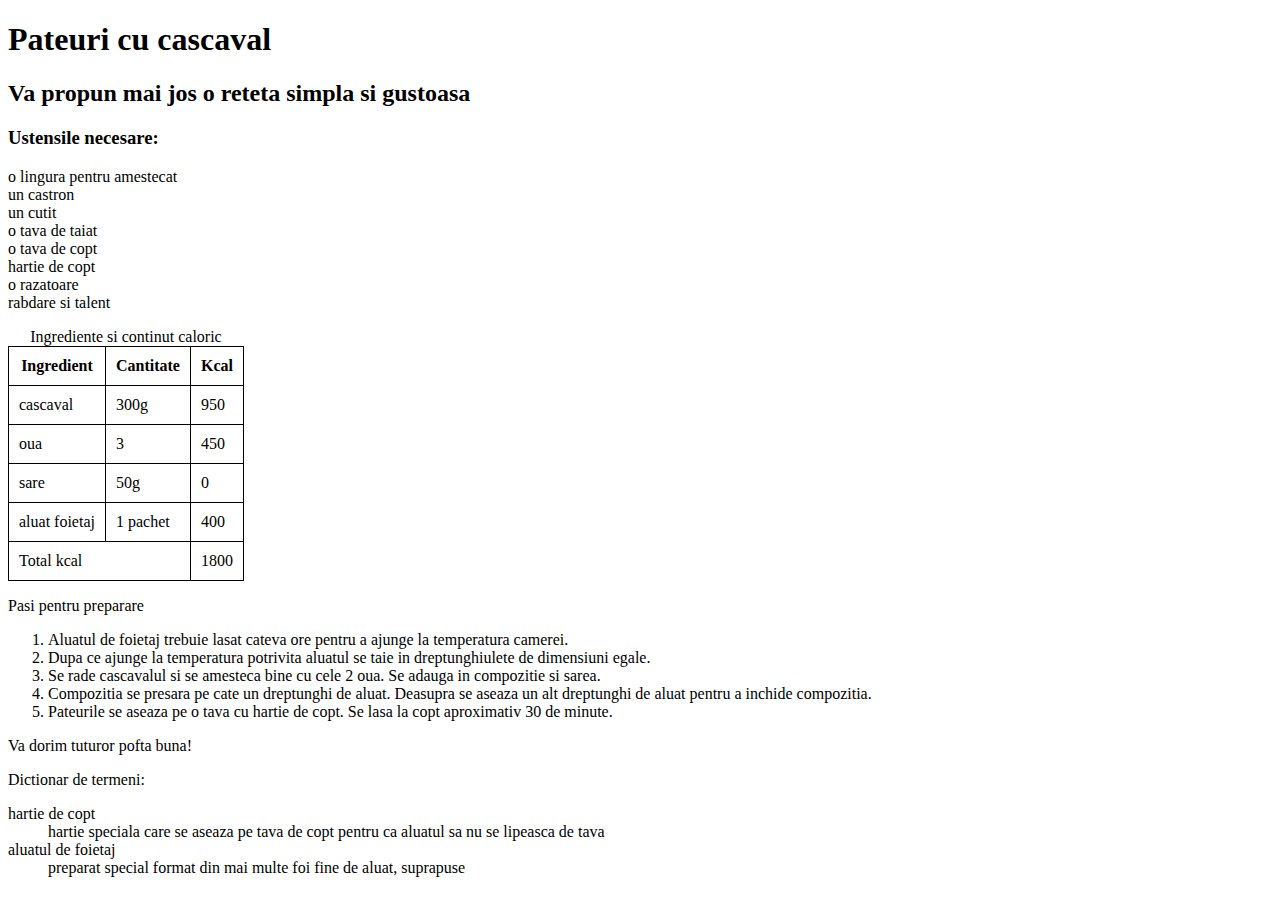
<file: Tehnici Web/Laborator 1/Tema 1.1/Reteta.html>
﻿<!DOCTYPE HTML>
<html>
<head>
<title>Reteta pateuri cu cascaval</title>
<style>

table, th, td 
	{
  		border: 1px solid black;
  		border-collapse: collapse;
	}
th, td
	{
		padding:10px;
	}
</style>
</head>
<body>
<h1> Pateuri cu cascaval </h1>
<h2> Va propun mai jos o reteta simpla si gustoasa </h2>
<h3> Ustensile necesare: </h3>

<p> 

o lingura pentru amestecat <br>
un castron <br>
un cutit <br>
o tava de taiat <br>
o tava de copt <br>
hartie de copt <br>
o razatoare <br>
rabdare si talent <br>

</p>

<table>
	<caption> Ingrediente si continut caloric </caption>
	<tr>
		<th>Ingredient</th>
		<th>Cantitate</th>
		<th>Kcal</th>
	</tr>
	<tr>
		<td>cascaval</td>
		<td>300g</td>
		<td>950</td>
	</tr>
	<tr>
		<td>oua</td>
		<td>3</td>
		<td>450</td>
	</tr>
	<tr>
		<td>sare</td>
		<td>50g</td>
		<td>0</td>
	</tr>
	<tr>
		<td>aluat foietaj</td>
		<td>1 pachet</td>
		<td>400</td>
	</tr>
	<tr>
		<td colspan="2">Total kcal</td>
		<td>1800</td>
	</tr>
</table>

<p>Pasi pentru preparare</p>
<ol>
	<li> Aluatul de foietaj trebuie lasat cateva ore pentru a ajunge la temperatura camerei. </li>
	<li> Dupa ce ajunge la temperatura potrivita aluatul se taie in dreptunghiulete de dimensiuni egale. </li>	
	<li> Se rade cascavalul si se amesteca bine cu cele 2 oua. Se adauga in compozitie si sarea. </li>
	<li> Compozitia se presara pe cate un dreptunghi de aluat. Deasupra se aseaza un alt dreptunghi de aluat pentru a inchide compozitia. </li>
	<li> Pateurile se aseaza pe o tava cu hartie de copt. Se lasa la copt aproximativ 30 de minute. </li>
</ol>

<p>Va dorim tuturor pofta buna!</p>
<p>Dictionar de termeni:</p>

<dl>
	<dt>hartie de copt</dt>
		<dd>hartie speciala care se aseaza pe tava de copt pentru ca aluatul sa nu se lipeasca de tava</dd>
	<dt>aluatul de foietaj</dt>
		<dd>preparat special format din mai multe foi fine de aluat, suprapuse</dd>
</dl>
</body>	
</html>
</file>
<file: Tehnici Web/Examen/css/style.css>
* {
    box-sizing: border-box;
}

html {
    font-family: 'Open Sans', sans-serif;
    font-size:1.2em;
}

body{

    background-image: url('bg3.jpg');
    background-repeat: no-repeat;
    background-attachment: fixed;
    background-position: center center;
    background-size: cover;
    width: 100%;
    height: 100%;
}

#countdown{color:green;}

.titlu
{
    font-family: "Lato";
    font-size:42px;
    font-weight:700;
    margin:0;
    text-align: center;
    text-transform: uppercase;
    color:rgb(255, 0, 0);
}

.menu
{
    width: 80%;
    margin:auto;
    text-align: center;
}

.resume-container {
    background: white;
    width: 80%;
    margin:auto;
    padding: 60px 30px;
    border: 1px solid #f1f1f1;
    box-shadow: 0px 6px red;
    border-radius: 0px 0px 4px 4px;
  }

.menu-item
{
    margin-right:10px;
    display:inline-block;
    margin-left:20px;
    padding: 10px 40px 10px 40px;
    background-color: white;
    text-decoration: none;
    font-weight: bold;
    text-transform: uppercase;
    font-family: "Lato";
    font-size:14px;
    color:#999;
    vertical-align: bottom;
}
.menu-item-active
{
    margin-top:0;
    padding: 10px 40px 10px 40px;
    color:rgb(255, 0, 0);
    bottom:-1px;
    position: relative;
    font-weight: bold;
}

.first {
    font-size: 101px;
    float: left;
    padding: 29px 4px 6px 0;
    font-weight: 700;
    font-family: Georgia,"Times New Roman",Times,serif;
    color: black;
}

.highlight {
    line-height: 180%;
    font-size: 22px;
    color:black;
}

.excerpt {
    font-size: 20px;
    margin-top: 5px;
    margin-bottom: 10px;
    padding: 0 10px;
    line-height: 24px;
}

h1{color:rgb(255, 0, 0);}
h2{color:rgb(255, 0, 0);}

h3{
    color: rgb(211, 24, 49);
    padding-right: 12px;
    padding-left: 12px;
    font-weight: 100;
    
}

.excerpt h3, .timeline h3 {
    background-color: #EEF0EE;
    padding-bottom: 6px;
    margin: 0 -10px -5px;
    color: #666F64;
}
.Scris{
  display: flex;
  flex-direction: column;
  justify-content: flex-start;
  padding-top: 0.5em;
  padding-bottom: 0.2em;
}

.continut{
  flex:5;
}

img {
    align-self: flex-end;
    vertical-align: text-top;
    border-radius: 5%;
    width: 8.5%;
    height: 8.5%;
}

.nch:nth-of-type(n)
{
    background-image: linear-gradient( to right, rgba(255, 255, 255, 0.5), rgb(112, 107, 107, 0.5));
}

.dropbtn {
    font-family: "Lato";
    background-color:white;
    color:#999;
    padding: 10px 40px 10px 40px;
    font-size: 14px;
    border: none;
    cursor: pointer;
    margin-right:10px;
    display:inline-block;
    margin-left:20px;
    text-decoration: none;
    font-weight: bold;
    text-transform: uppercase;
    vertical-align: bottom;
  }

.dropdown {
    position: relative;
    display: inline-block;
  }
  
  .dropdown-content {
    display: none;
    position: absolute;
    background-color:white;
    min-width: 388px;
    color:#999;
    box-shadow: 0px 8px 16px 0px rgba(0,0,0,0.2);
    z-index: 1;
  }
  
  .dropdown-content a {
    color:#999;
    padding: 10px 40px 10px 40px;
    text-decoration: none;
    display: block;
    font-size:14px;
  }
  
  .dropdown-content a:hover {
      background-color: red;
      color:white;
    }
  
  .dropdown:hover .dropdown-content {
    display: block;
  }
  
  .dropdown:hover .dropbtn {
    background-color: white;
  }


@media only screen and (max-width: 600px) {
    html{font-size:0.45em;}
    .titlu{font-size:22px}
    .menu-item{font-size:8px}
    .first{font-size:40px; padding: 10px 4px 6px 0;}
    .highlight{font-size:10px}
    .excerpt{font-size:10px}
    .dropbtn{font-size:8px}
    .dropdown-content a{padding: 10px 40px 10px 40px; font-size: 8px;}
    .dropdown-content {min-width: 271px;}
}


@media only screen and (min-width: 601px) {
    html{font-size:0.6em;}
    .titlu{font-size:27px}
    .menu-item{font-size:10px}
    .first{font-size:60px; padding: 10px 4px 6px 0;}
    .highlight{font-size:12.5px}
    .excerpt{font-size:12.5px}
    .dropbtn{font-size:10px}
    .dropdown-content a{padding: 10px 40px 10px 40px; font-size: 10px;}
    .dropdown-content {min-width: 313px;}
    table{min-width: 20%;}
    td{padding: 2px 9px 1px;}
    .resume-container{padding:25px 13px;}
  }
  

  @media only screen and (min-width: 768px) {
    body{background-image: url('bg6.jpg');}
    html{font-size:0.8em;}
    .titlu{font-size:32px}
    .menu-item{font-size:12px}
    .first{font-size:80px;padding: 29px 4px 6px 0;}
    .highlight{font-size:15px}
    .excerpt{font-size:15px}
    .dropbtn{font-size:12px}
    .dropdown-content a{padding: 10px 40px 10px 40px; font-size: 12px;}
    .dropdown-content {min-width: 348px;}
  }
  

  @media only screen and (min-width: 992px) {
    html{font-size:1.0em;}
    .titlu{font-size:37px}
    .menu-item{font-size:14px}
    .first{font-size:90px; padding: 29px 4px 6px 0;}
    .highlight{font-size:19px}
    .excerpt{font-size:17.5px}
    .dropbtn{font-size:14px}
    .dropdown-content a{padding: 10px 40px 10px 40px; font-size: 14px;}
    .dropdown-content {min-width: 390px;}
  }


@media only screen and (min-width: 1200px) {
    html{font-size:1.2em;}
    .titlu{font-size:42px}
    .menu-item{font-size:16px}
    .first{font-size:101px;padding: 29px 4px 6px 0;}
    .highlight{font-size:22px}
    .excerpt{font-size:20px}
    .dropbtn{font-size:16px}
    .dropdown-content a{padding: 10px 40px 10px 40px; font-size: 16px;}
    .dropdown-content {min-width: 421px;}
}
</file>
<file: Tehnici Web/Tutoriat 3/style.css>
* {
    margin: 0;
    padding: 0;
}

.navbar {
    list-style-type: none;
    background: yellow;
    display: flex;
    flex-direction: row;
    justify-content: space-between;
    width: 100%;
    padding: 20px 10px;
}

.navbar li a {
    text-decoration: none;
    color: #000;
    padding: 0 15px;
}

.aliniat-la-stanga {
    display: flex;
    flex-direction: row;
    align-items: center;
}

.aliniat-la-dreapta {
    display: flex;
    align-items: center;
}

.navbar > .aliniat-la-stanga > li:nth-child(1) > a {
    font-size: 30px;
}

body {
    background: red;
}

main {
    height: 3000px;
    background: aliceblue;
}

header {
    top: 0;
    position: sticky;
    width: 100%;
}

@media only screen and (max-width: 376px) {
    .navbar, .aliniat-la-stanga, .aliniat-la-dreapta {
        flex-direction: column !important;
    }
}

.dropdown-content {
    display: none;
    position: absolute;
    background: green;
    min-width: 10%;
}

.dropdown-content span {
    color: #fff;
    padding: 15px 10px;
}

.dropdown:hover .dropdown-content {
    display: flex;
    flex-direction: column;
}

.dropdown-content > span:hover {
    color: #000;
}

.dropdown-span:hover {
    background: red;
}
</file>
<file: Tehnici Web/Laborator 1/Tema 1.2/index.css>
body {
    background-image: url('wh-gal.jpg');
    background-repeat:no-repeat;
    background-size:cover;
    }
    
.test
    {
    color: purple;
    padding: 10px;
    }
</file>
<file: Tehnici Web/Examen/css/styleex.css>
* 
{
    box-sizing: border-box;
}

html 
{
    font-family: 'Open Sans', sans-serif;
    font-size:1.2em;
}

body
{

    background-image: url('bg3.jpg');
    background-repeat: no-repeat;
    background-attachment: fixed;
    background-position: center center;
    background-size: cover;
    width: 100%;
    height: 100%;
}

#button
{
	background: red;
	border: none;
	border-radius: 5px;
	padding: 10px;
	color: white;
	font-size: 16px;
	transition-duration: .275s;
    margin:auto;
    width: 200px;
}

#button:hover 
{
	background: white;
	border: 1px solid red;
	color: black;
	cursor: pointer;

}

#buttonvarsta
{
	background: red;
	border: none;
	border-radius: 5px;
	padding: 10px;
	color: white;
	font-size: 16px;
	transition-duration: .275s;
    margin:auto;
    width: 200px;
}

#buttonvarsta:hover 
{
	background: white;
	border: 1px solid red;
	color: black;
	cursor: pointer;

}

.titlu
{
    font-family: "Lato";
    font-size:42px;
    font-weight:700;
    margin:0;
    text-align: center;
    text-transform: uppercase;
    color:rgb(255, 0, 0);
}

.ascunde{display:none;}

.menu
{
    width: 80%;
    margin:auto;
    text-align: center;
}


.menu-item
{
    margin-right:10px;
    display:inline-block;
    margin-left:20px;
    padding: 10px 40px 10px 40px;
    background-color: white;
    text-decoration: none;
    font-weight: bold;
    text-transform: uppercase;
    font-family: "Lato";
    font-size:14px;
    color:#999;
    vertical-align: bottom;
}
.menu-item-active
{
    margin-top:0;
    padding: 10px 40px 10px 40px;
    color:rgb(255, 0, 0);
    bottom:-1px;
    position: relative;
    font-weight: bold;
}

img {
    align-self: flex-end;
    vertical-align: text-top;
    border-radius: 5%;
    width: 8.5%;
    height: 8.5%;
}

.resume-container {
    background: white;
    width: 80%;
    margin:auto;
    padding: 60px 30px;
    border: 1px solid #f1f1f1;
    box-shadow: 0px 6px red;
    border-radius: 0px 0px 4px 4px;
  }

.dropbtn {
    font-family: "Lato";
    background-color:white;
    color:red;
    padding: 10px 40px 10px 40px;
    font-size: 14px;
    border: none;
    cursor: pointer;
    margin-right:10px;
    display:inline-block;
    margin-left:20px;
    text-decoration: none;
    font-weight: bold;
    text-transform: uppercase;
    vertical-align: bottom;
  }

.dropdown {
    position: relative;
    display: inline-block;
  }
  
  .dropdown-content {
    display: none;
    position: absolute;
    background-color:white;
    min-width: 388px;
    color:red;
    box-shadow: 0px 8px 16px 0px rgba(0,0,0,0.2);
    z-index: 1;
  }
  
  .dropdown-content a {
    color:red;
    padding: 10px 40px 10px 40px;
    text-decoration: none;
    display: block;
    font-size:14px;
  }
  
  .dropdown-content a:hover {
      background-color: red;
      color:white;
    }
  
  .dropdown:hover .dropdown-content {
    display: block;
  }
  
  .dropdown:hover .dropbtn {
    background-color: white;
  }

  article {
    padding: 20px;
    width: 70%;
    height: 300px;
  }

@media only screen and (max-width: 600px) {
    html{font-size:0.45em;}
    .titlu{font-size:22px}
    .menu-item{font-size:8px}
    .dropbtn{font-size:8px}
    .dropdown-content a{padding: 10px 40px 10px 40px; font-size: 8px;}
    .dropdown-content {min-width: 271px;}
    #button-time{width: 50px;font-size:8px;}
    #button{width: 50px;font-size:8px;}
    #textbox{font-size:8px;}
    #after_submit{font-size:8px;width: 150px;}
    .questions{width: 100px;}
    #picture{width: 90px;height: 50px;}
}


@media only screen and (min-width: 601px) {
    html{font-size:0.6em;}
    .titlu{font-size:27px}
    .menu-item{font-size:10px}
    .dropbtn{font-size:10px}
    .dropdown-content a{padding: 10px 40px 10px 40px; font-size: 10px;}
    .dropdown-content {min-width: 313px;}
    #button-time{width: 80px;font-size:10px;}
    #button{width: 80px;font-size:10px;}
    #textbox{font-size:10px;}
    #after_submit{font-size:14px;width: 250px;}
    .questions{width: 150px;}
    #picture{width: 140px;height: 110px;}
  }
  

  @media only screen and (min-width: 768px) {
    body{background-image: url('bg6.jpg');}
    html{font-size:0.8em;}
    .titlu{font-size:32px}
    .menu-item{font-size:12px}
    .dropbtn{font-size:12px}
    .dropdown-content a{padding: 10px 40px 10px 40px; font-size: 12px;}
    .dropdown-content {min-width: 348px;}
    #button-time{width: 100px;font-size:12px;}
    #button{width: 100px;font-size:12px;}
    #textbox{font-size:12px;}
    #after_submit{font-size:18px;width: 350px;}
    .questions{width: 250px;}
    #picture{width: 190px;height: 160px;}
  }
  

  @media only screen and (min-width: 992px) {
    html{font-size:1.0em;}
    .titlu{font-size:37px}
    .menu-item{font-size:14px}
    .dropbtn{font-size:14px}
    .dropdown-content a{padding: 10px 40px 10px 40px; font-size: 14px;}
    .dropdown-content {min-width: 390px;}
    #button-time{width: 150px;font-size:14px;}
    #button{width: 150px;font-size:14px;}
    #textbox{font-size:14px;}
    #after_submit{font-size:22px;width: 400px;}
    .questions{width: 400px;}
    #picture{width: 305px;height: 205px;}
  }


@media only screen and (min-width: 1200px) {
    html{font-size:1.2em;}
    .titlu{font-size:42px}
    .menu-item{font-size:16px}
    .dropbtn{font-size:16px}
    .dropdown-content a{padding: 10px 40px 10px 40px; font-size: 16px;}
    .dropdown-content {min-width: 421px;}
    #button-time{width: 200px;font-size:16px;}
    #button{width: 200px;font-size:16px;}
    #textbox{font-size:16px;}
    #after_submit{font-size:30px;width: 450px;}
    .questions{width: 450px;}
    #picture{width: 375px;height: 245px;}
}
</file>
<file: Tehnici Web/Examen/css/stylef.css>
* {
    box-sizing: border-box;
}


html {
    font-family: 'Open Sans', sans-serif;
}

body{

    background-image: url('bg3.jpg');
    background-repeat: no-repeat;
    background-attachment: fixed;
    background-position: center center;
    background-size: cover;
}

.titlu
{
    font-family: "Lato";
    font-size:42px;
    font-weight:700;
    margin:0;
    text-align: center;
    text-transform: uppercase;
    color:rgb(255, 0, 0);
}

.menu
{
    width: 80%;
    margin:auto;
    text-align: center;
}


.resume-container {
    background: white;
    width: 80%;
    margin:auto;
    padding: 60px 30px;
    border: 1px solid #f1f1f1;
    box-shadow: 0px 6px red;
    border-radius: 0px 0px 4px 4px;
  }


.menu-item
{
    margin-right:10px;
    display:inline-block;
    margin-left:20px;
    padding: 10px 40px 10px 40px;
    background-color: white;
    text-decoration: none;
    font-weight: bold;
    text-transform: uppercase;
    font-family: "Lato";
    font-size:14px;
    color:#999;
    vertical-align: bottom;
}
.menu-item-active
{
    margin-top:0;
    padding: 10px 40px 10px 40px;
    color:rgb(255, 0, 0);
    bottom:-1px;
    position: relative;
    font-weight: bold;
    font-family: "Lato";
}


h1{color:rgb(255, 0, 0);}
h2{color:rgb(255, 0, 0);}

h3{
    color: rgb(211, 24, 49);
    padding-right: 12px;
    padding-left: 12px;
    font-weight: 100;
    
}

.excerpt h3, .timeline h3 {
    background-color: #EEF0EE;
    padding-bottom: 6px;
    margin: 0 -10px -5px;
    color: #666F64;
}


img {
    vertical-align: text-top;
    border-radius: 5%;
}


.dropbtn {
    font-family: "Lato";
    background-color:white;
    color:red;
    padding: 10px 40px 10px 40px;
    font-size: 14px;
    border: none;
    cursor: pointer;
    margin-right:10px;
    display:inline-block;
    margin-left:20px;
    text-decoration: none;
    font-weight: bold;
    text-transform: uppercase;
    vertical-align: bottom;
  }

.dropdown {
    position: relative;
    display: inline-block;
  }
  
  .dropdown-content {
    display: none;
    position: absolute;
    background-color:white;
    min-width: 388px;
    color:red;
    box-shadow: 0px 8px 16px 0px rgba(0,0,0,0.2);
    z-index: 1;
  }
  
  .dropdown-content a {
    color:red;
    padding: 10px 40px 10px 40px;
    text-decoration: none;
    display: block;
  }
  
  .dropdown-content a:hover {
      background-color: red;
      color:white;
    }
  
  .dropdown:hover .dropdown-content {
    display: block;
  }
  
  .dropdown:hover .dropbtn {
    background-color: white;
  }

  td {
    display: table-cell;
    vertical-align: inherit;
    border-bottom: 1px solid red;
    font-weight: 700;
    text-align: center;
    padding: 5px 18px 3px;
}
tr .centru {
    text-align: center;
}

table { 
    min-width: 60%;
    border-spacing: 0;
    margin-top: 10px;
    margin-bottom: 20px;
    font-family: Arial,Helvetica,sans-serif;
    border-collapse: separate;
    border-spacing: 2px;
    align-items: center;
    vertical-align: middle;
    border-color: inherit;
}

table.center {
  margin-left:auto; 
  margin-right:auto;
}

body {text-align:center;}

@media only screen and (max-width: 600px) {
  html{font-size:0.45em;}
  .titlu{font-size:22px}
  .menu-item{font-size:8px}
  .first{font-size:40px; padding: 10px 4px 6px 0;}
  .highlight{font-size:10px}
  .excerpt{font-size:10px}
  .dropbtn{font-size:8px}
  .dropdown-content a{padding: 10px 40px 10px 40px; font-size: 8px;}
  .dropdown-content {min-width: 271px;}
  table{min-width: 20%;}
  td{padding: 2px 9px 1px;}
  .resume-container{padding:20px 10px;}
}


@media only screen and (min-width: 601px) {
  html{font-size:0.6em;}
  .titlu{font-size:27px}
  .menu-item{font-size:10px}
  .first{font-size:60px; padding: 10px 4px 6px 0;}
  .highlight{font-size:12.5px}
  .excerpt{font-size:12.5px}
  .dropbtn{font-size:10px}
  .dropdown-content a{padding: 10px 40px 10px 40px; font-size: 10px;}
  .dropdown-content {min-width: 313px;}
  table{min-width: 20%;}
  td{padding: 2px 9px 1px;}
  .resume-container{padding:25px 13px;}
}

@media only screen and (min-width: 768px) {
  body{background-image: url('bg6.jpg');}
  html{font-size:0.8em;}
  .titlu{font-size:32px}
  .menu-item{font-size:12px}
  .first{font-size:80px;padding: 29px 4px 6px 0;}
  .highlight{font-size:15px}
  .excerpt{font-size:15px}
  .dropbtn{font-size:12px}
  .dropdown-content a{padding: 10px 40px 10px 40px; font-size: 12px;}
  .dropdown-content {min-width: 348px;}
}


@media only screen and (min-width: 992px) {
  html{font-size:1.0em;}
  .titlu{font-size:37px}
  .menu-item{font-size:14px}
  .first{font-size:100px; padding: 29px 4px 6px 0;}
  .highlight{font-size:19px}
  .excerpt{font-size:17.5px}
  .dropbtn{font-size:14px}
  .dropdown-content a{padding: 10px 40px 10px 40px; font-size: 14px;}
  .dropdown-content {min-width: 390px;}
}


@media only screen and (min-width: 1200px) {
  html{font-size:1.2em;}
  .titlu{font-size:42px}
  .menu-item{font-size:16px}
  .first{font-size:101px}
  .highlight{font-size:22px}
  .excerpt{font-size:20px}
  .dropbtn{font-size:16px}
  .dropdown-content a{padding: 10px 40px 10px 40px; font-size: 16px;}
  .dropdown-content {min-width: 421px;}
}
</file>
<file: Tehnici Web/Examen/css/styleg.css>
* {
  box-sizing: border-box;
}

html {
  font-family: 'Open Sans', sans-serif;
}

body{

  background-image: url('bg3.jpg');
  background-repeat: no-repeat;
  background-attachment: fixed;
  background-position: center center;
  background-size: cover;
}

.titlu
{
  font-family: "Lato";
  font-size:42px;
  font-weight:700;
  margin:0;
  text-align: center;
  text-transform: uppercase;
  color:rgb(255, 0, 0);
}

.menu
{
    width: 80%;
    margin:auto;
    text-align: center;
}

.resume-container {
    background: white;
    width: 80%;
    margin:auto;
    padding: 60px 30px;
    border: 1px solid #f1f1f1;
    box-shadow: 0px 6px red;
    border-radius: 0px 0px 4px 4px;
  }

.menu-item
{
  margin-right:10px;
  display:inline-block;
  margin-left:20px;
  padding: 10px 40px 10px 40px;
  background-color: white;
  text-decoration: none;
  font-weight: bold;
  text-transform: uppercase;
  font-family: "Lato";
  font-size:14px;
  color:#999;
  vertical-align: bottom;
}
.menu-item-active
{
  margin-top:0;
  padding: 10px 40px 10px 40px;
  color:rgb(255, 0, 0);
  bottom:-1px;
  position: relative;
  font-weight: bold;
  font-family: "Lato";
}

h1{color:rgb(255, 0, 0);}
h2{color:rgb(255, 0, 0);}

h3{
  color: rgb(211, 24, 49);
  padding-right: 12px;
  padding-left: 12px;
  font-weight: 100;
    
}

.excerpt h3, .timeline h3 {
  background-color: #EEF0EE;
  padding-bottom: 6px;
  margin: 0 -10px -5px;
  color: #666F64;
}


img {
  vertical-align: text-top;
  border-radius: 5%;
}

.nch:nth-child(n)
{
  background-image: linear-gradient( to right, rgba(255, 255, 255, 0.5), rgb(112, 107, 107, 0.5));
}

.dropbtn {
  font-family: "Lato";
  background-color:white;
  color:red;
  padding: 10px 40px 10px 40px;
  font-size: 14px;
  border: none;
  cursor: pointer;
  margin-right:10px;
  display:inline-block;
  margin-left:20px;
  text-decoration: none;
  font-weight: bold;
  text-transform: uppercase;
  vertical-align: bottom;
  }

.dropdown {
    position: relative;
    display: inline-block;
  }
  
.dropdown-content {
  display: none;
  position: absolute;
  background-color:white;
  min-width: 388px;
  color:red;
  box-shadow: 0px 8px 16px 0px rgba(0,0,0,0.2);
  z-index: 1;
}
  
.dropdown-content a {
  color:red;
  padding: 10px 40px 10px 40px;
  text-decoration: none;
  display: block;
}
  
.dropdown-content a:hover {
  background-color: red;
  color:white;
}
  
.dropdown:hover .dropdown-content {
  display: block;
}
  
.dropdown:hover .dropbtn {
  background-color: white;
}

.coloane{
  column-count: 3;
  column-gap: 40px;
  column-rule: 1px solid rgb(255, 0, 0);
  text-align:center; 
}

td {
  display: table-cell;
  vertical-align: inherit;
  border-bottom: 1px solid red;
  font-weight: 700;
  text-align: center;
  padding: 5px 18px 3px;
}

tr .centru {
  text-align: center;
}

table { 
  min-width: 60%;
  border-spacing: 0;
  margin-top: 10px;
  margin-bottom: 20px;
  font-family: Arial,Helvetica,sans-serif;
  border-collapse: separate;
  border-spacing: 2px;
  vertical-align: middle;
  border-color: inherit;
  align-items: center;
}

table.center {
  margin-left:auto; 
  margin-right:auto;
}

body {text-align:center;}

@media only screen and (max-width: 600px) {
  html{font-size:0.45em;}
  .titlu{font-size:22px}
  .menu-item{font-size:8px}
  .first{font-size:40px; padding: 10px 4px 6px 0;}
  .highlight{font-size:10px}
  .excerpt{font-size:10px}
  .dropbtn{font-size:8px}
  .dropdown-content a{padding: 10px 40px 10px 40px; font-size: 8px;}
  .dropdown-content {min-width: 271px;}
  table{min-width: 20%;}
  td{padding: 2px 9px 1px;}
  .resume-container{padding:20px 10px;}
}


@media only screen and (min-width: 601px) {
  html{font-size:0.6em;}
  .titlu{font-size:27px}
  .menu-item{font-size:10px}
  .first{font-size:60px; padding: 10px 4px 6px 0;}
  .highlight{font-size:12.5px}
  .excerpt{font-size:12.5px}
  .dropbtn{font-size:10px}
  .dropdown-content a{padding: 10px 40px 10px 40px; font-size: 10px;}
  .dropdown-content {min-width: 313px;}
  table{min-width: 20%;}
  td{padding: 2px 9px 1px;}
  .resume-container{padding:25px 13px;}
}


@media only screen and (min-width: 768px) {
  body{background-image: url('bg6.jpg');}
  html{font-size:0.8em;}
  .titlu{font-size:32px}
  .menu-item{font-size:12px}
  .first{font-size:80px;padding: 29px 4px 6px 0;}
  .highlight{font-size:15px}
  .excerpt{font-size:15px}
  .dropbtn{font-size:12px}
  .dropdown-content a{padding: 10px 40px 10px 40px; font-size: 12px;}
  .dropdown-content {min-width: 348px;}
}

@media only screen and (min-width: 992px) {
  html{font-size:1.0em;}
  .titlu{font-size:37px}
  .menu-item{font-size:14px}
  .first{font-size:100px; padding: 29px 4px 6px 0;}
  .highlight{font-size:19px}
  .excerpt{font-size:17.5px}
  .dropbtn{font-size:14px}
  .dropdown-content a{padding: 10px 40px 10px 40px; font-size: 14px;}
  .dropdown-content {min-width: 390px;}
}


@media only screen and (min-width: 1200px) {
  html{font-size:1.2em;}
  .titlu{font-size:42px}
  .menu-item{font-size:16px}
  .first{font-size:101px}
  .highlight{font-size:22px}
  .excerpt{font-size:20px}
  .dropbtn{font-size:16px}
  .dropdown-content a{padding: 10px 40px 10px 40px; font-size: 16px;}
  .dropdown-content {min-width: 421px;}
}
</file>
<file: Tehnici Web/Laborator 3/style.css>
#header
{
    text-align: left;
    font-weight: bold;
    background-color:orange;
    font-size:20px;
    height:100px;
}


#meniu
{

}
</file>
